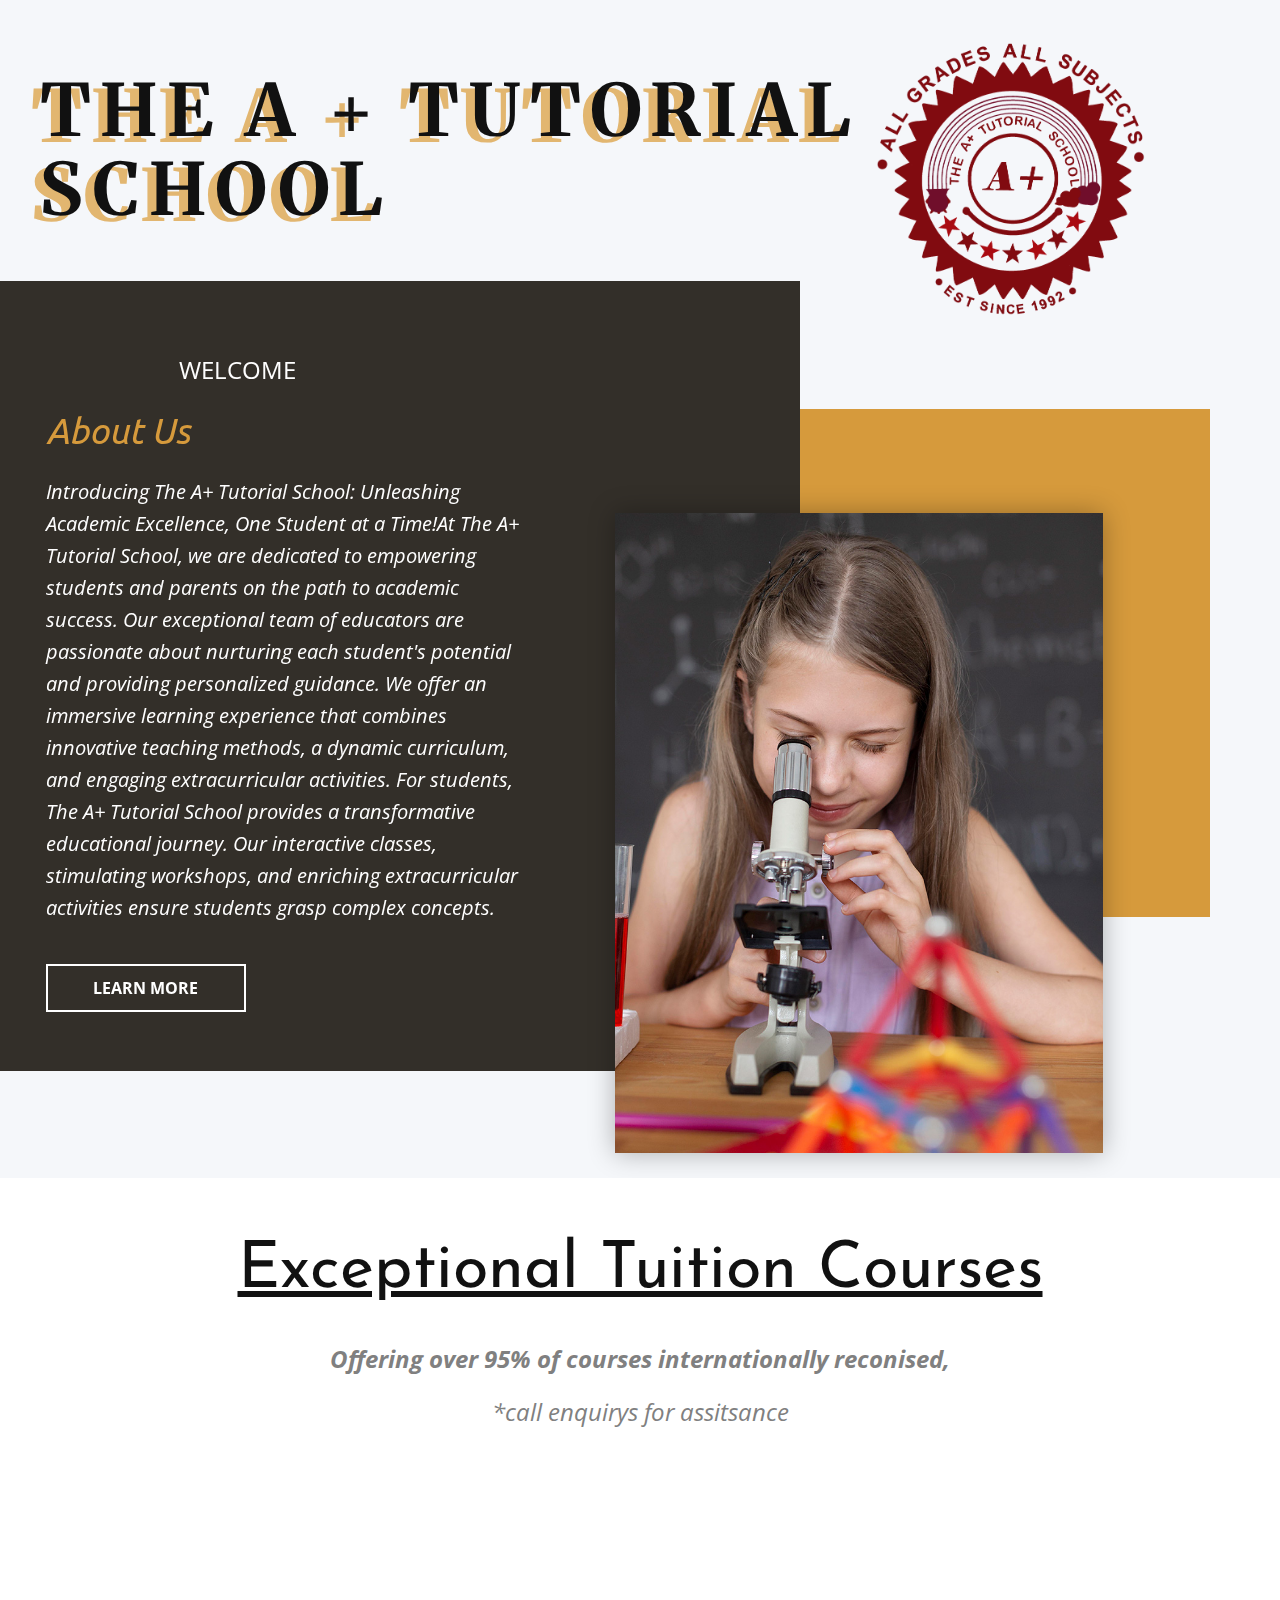
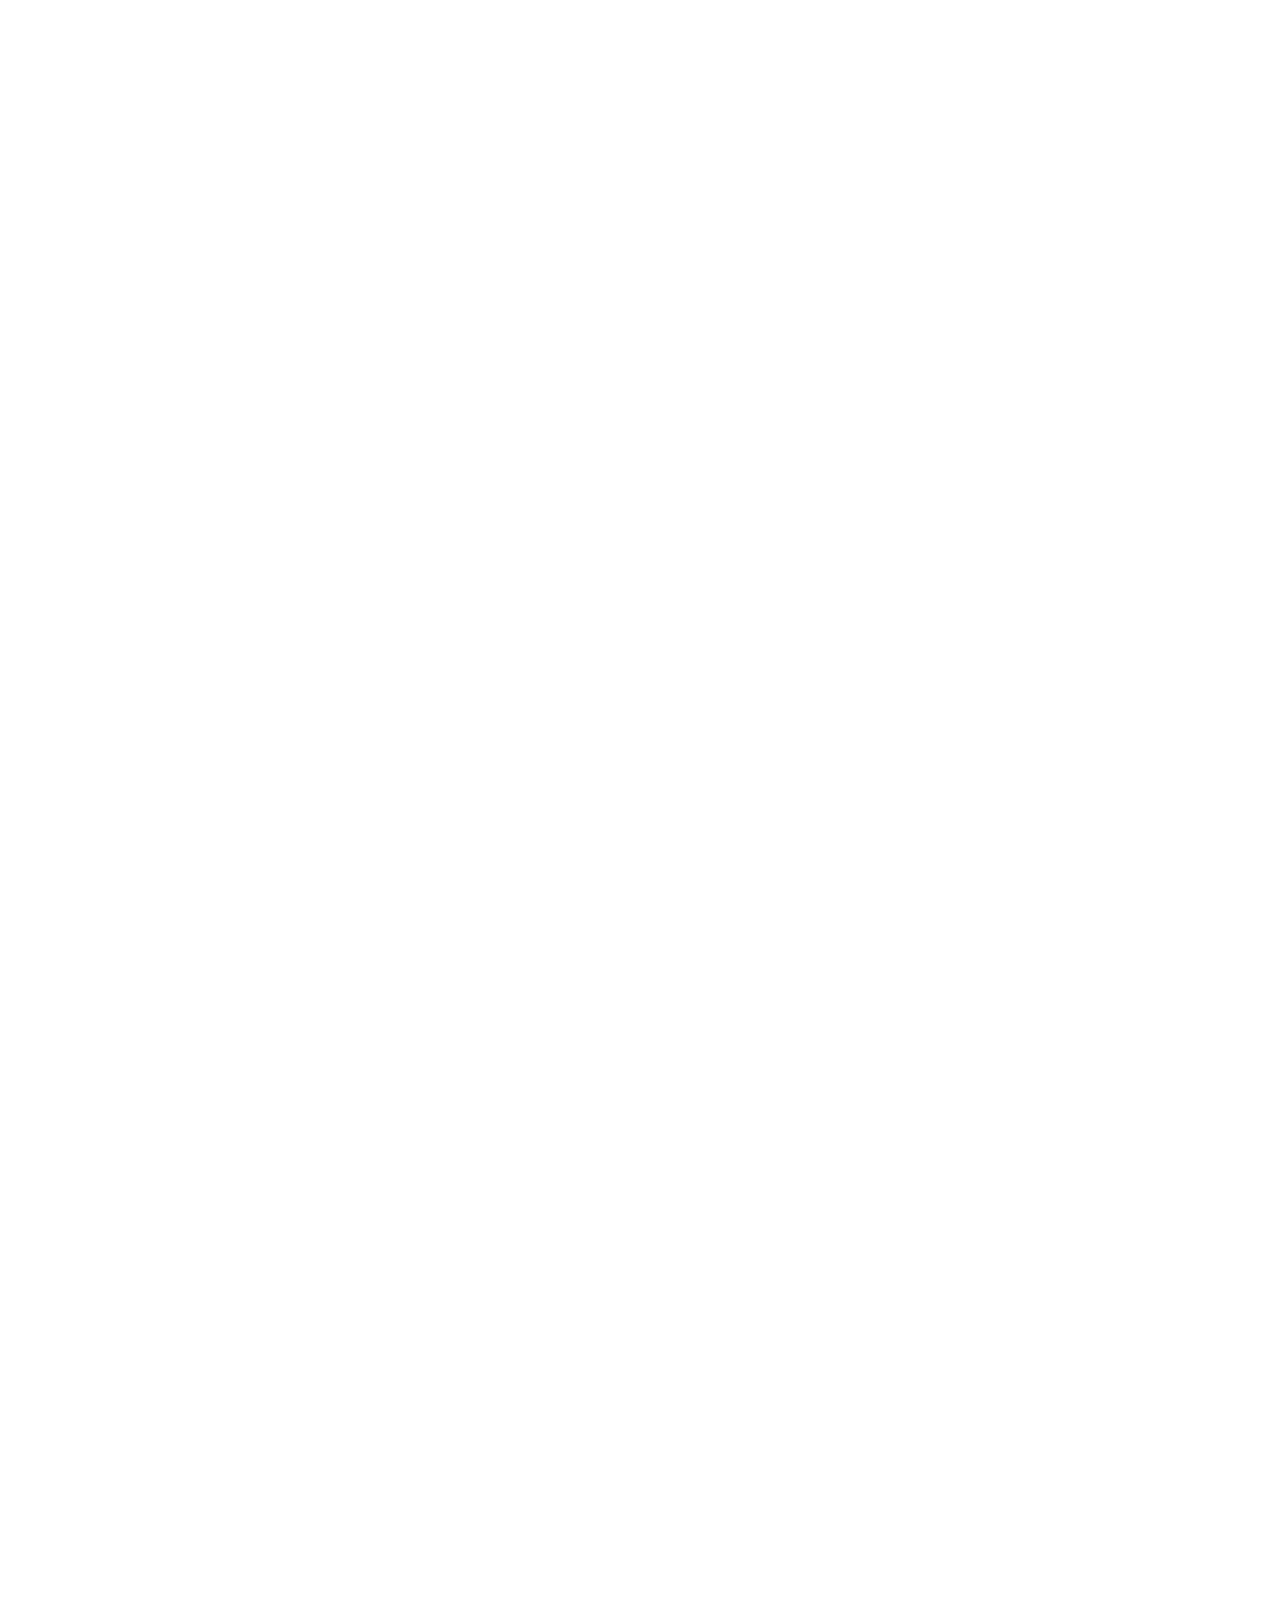
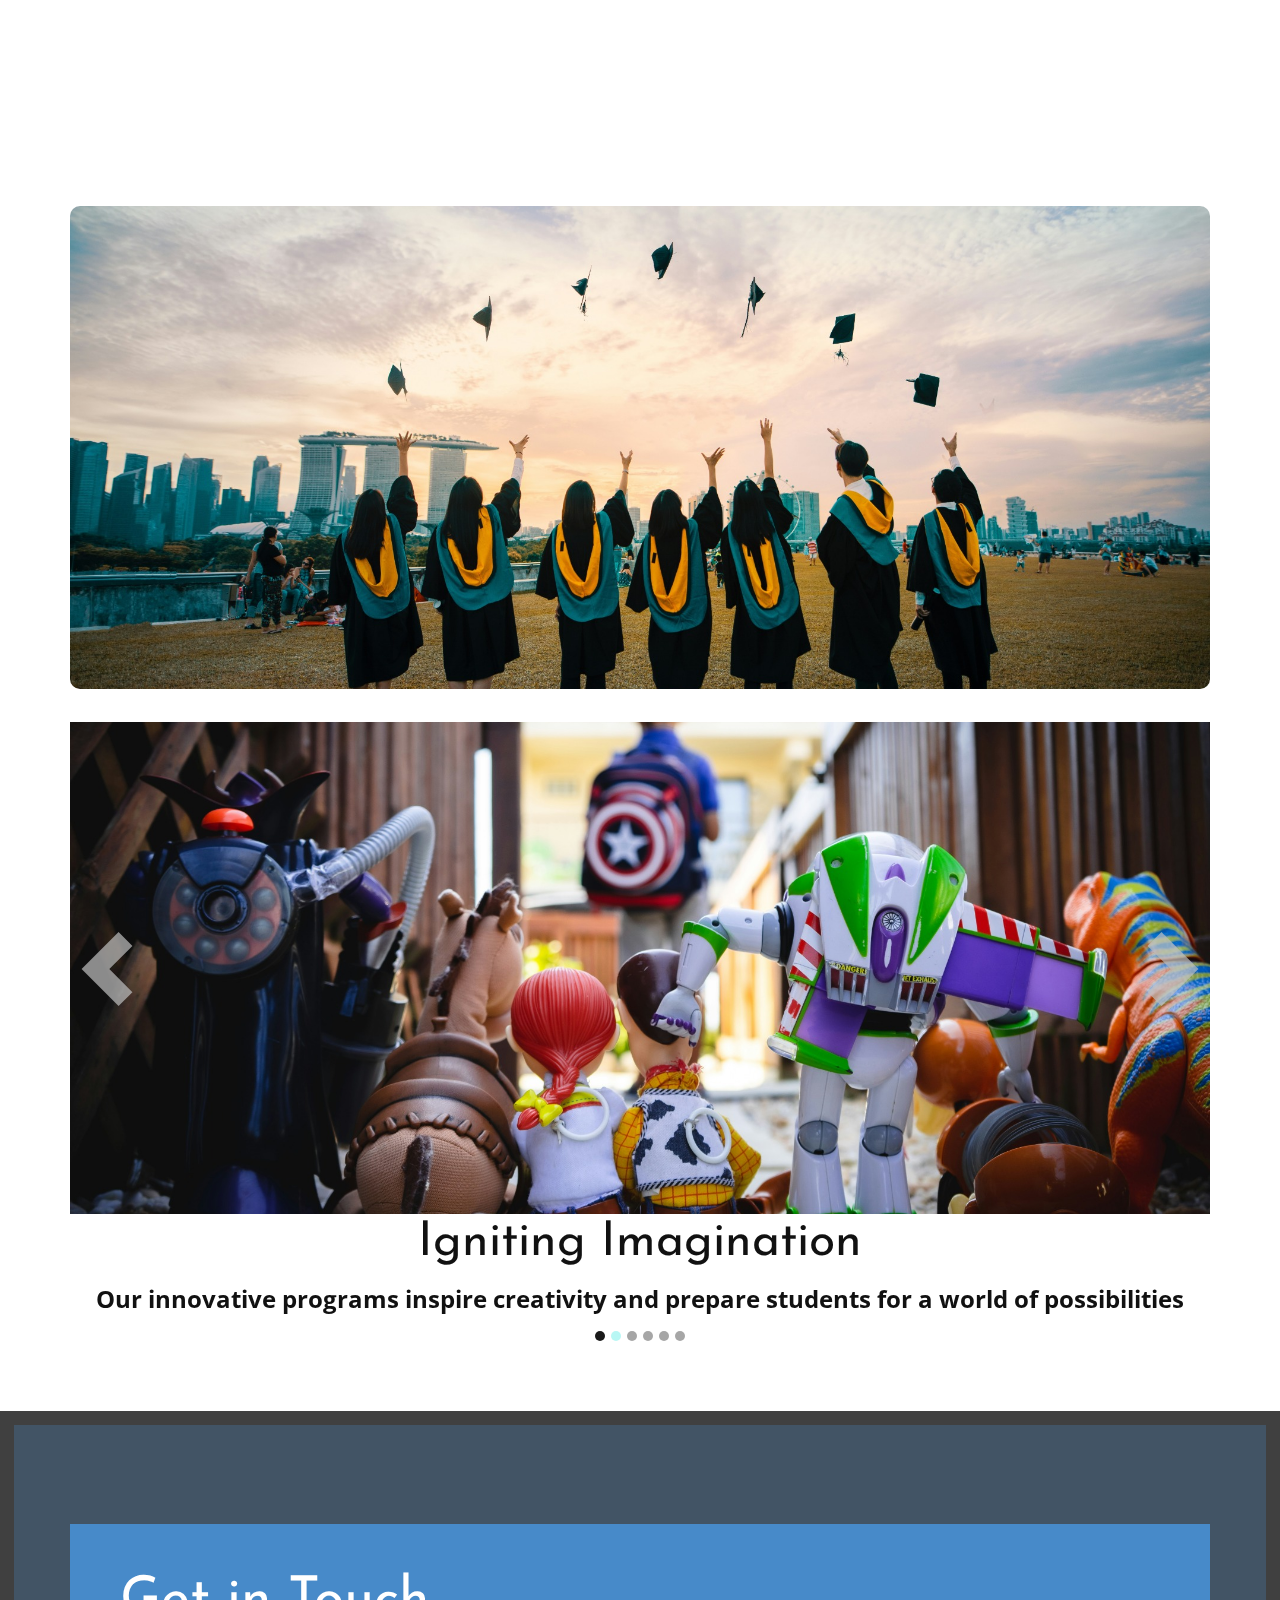
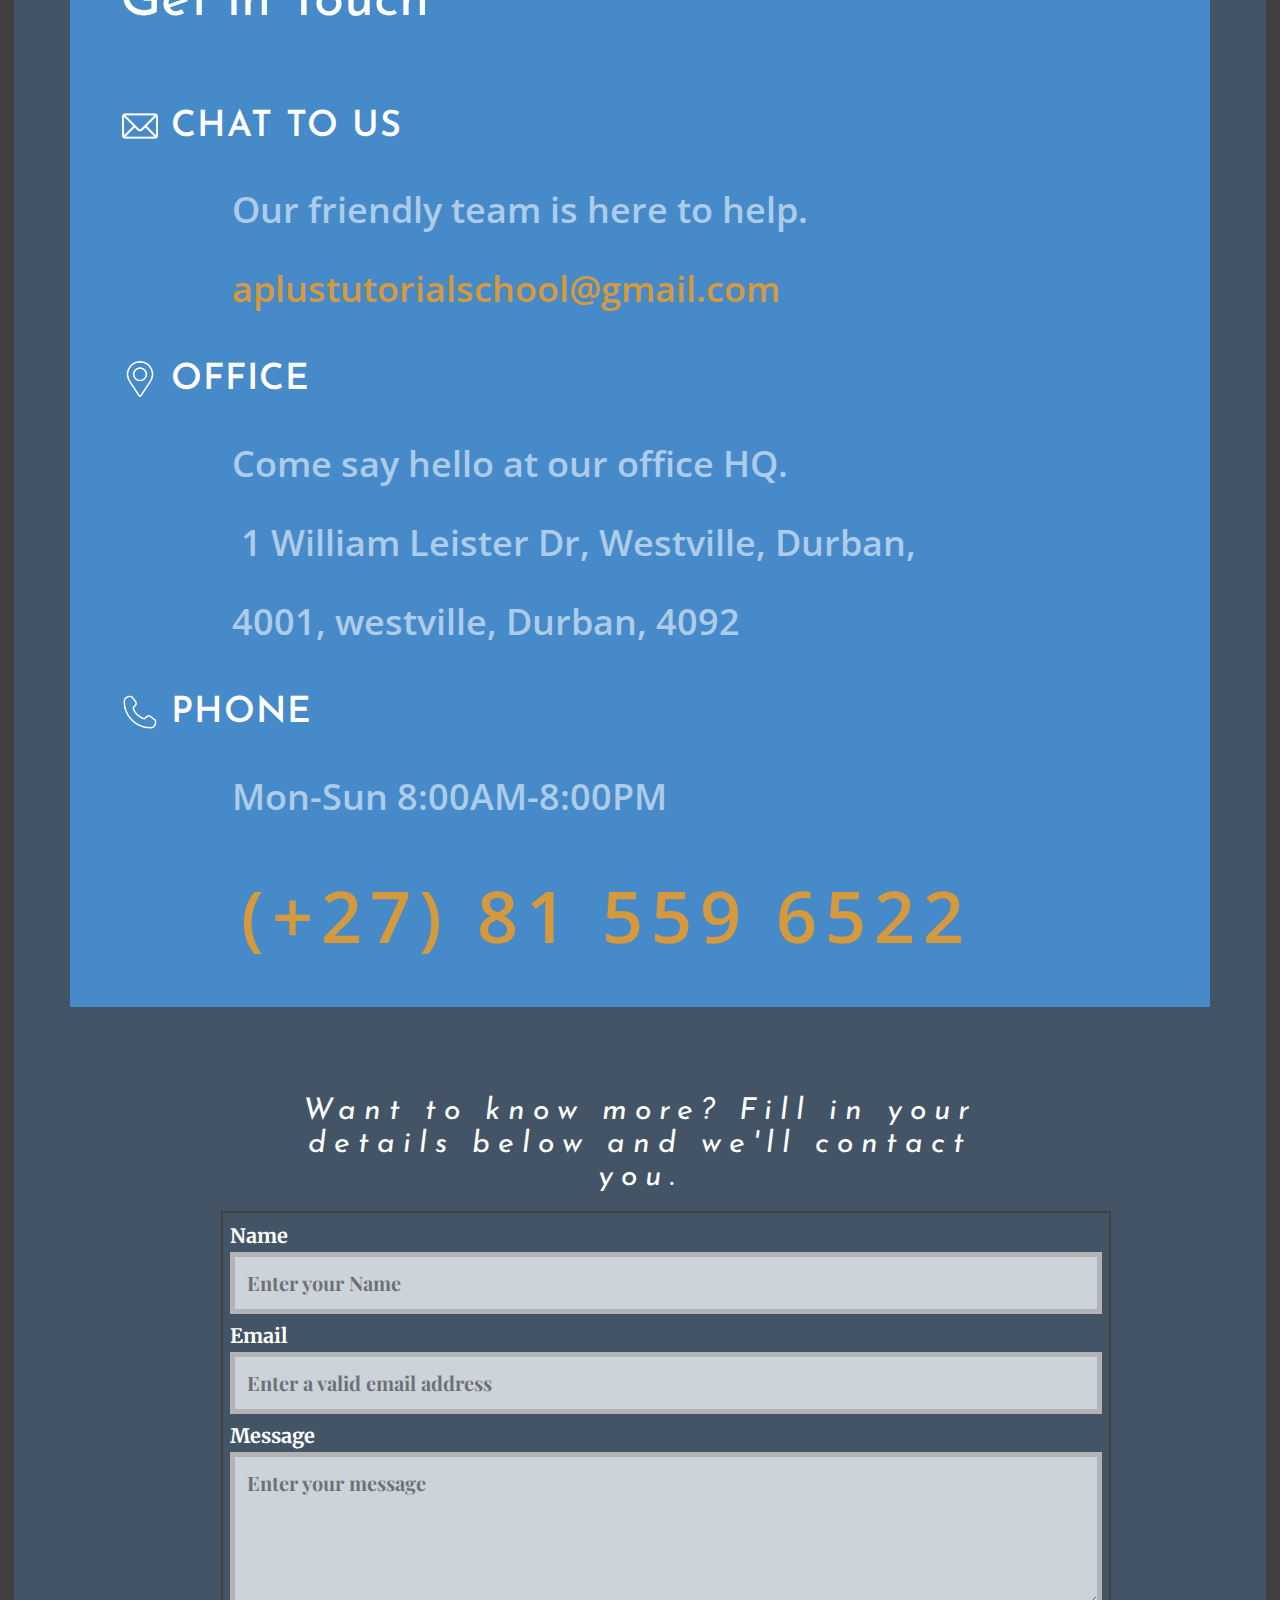
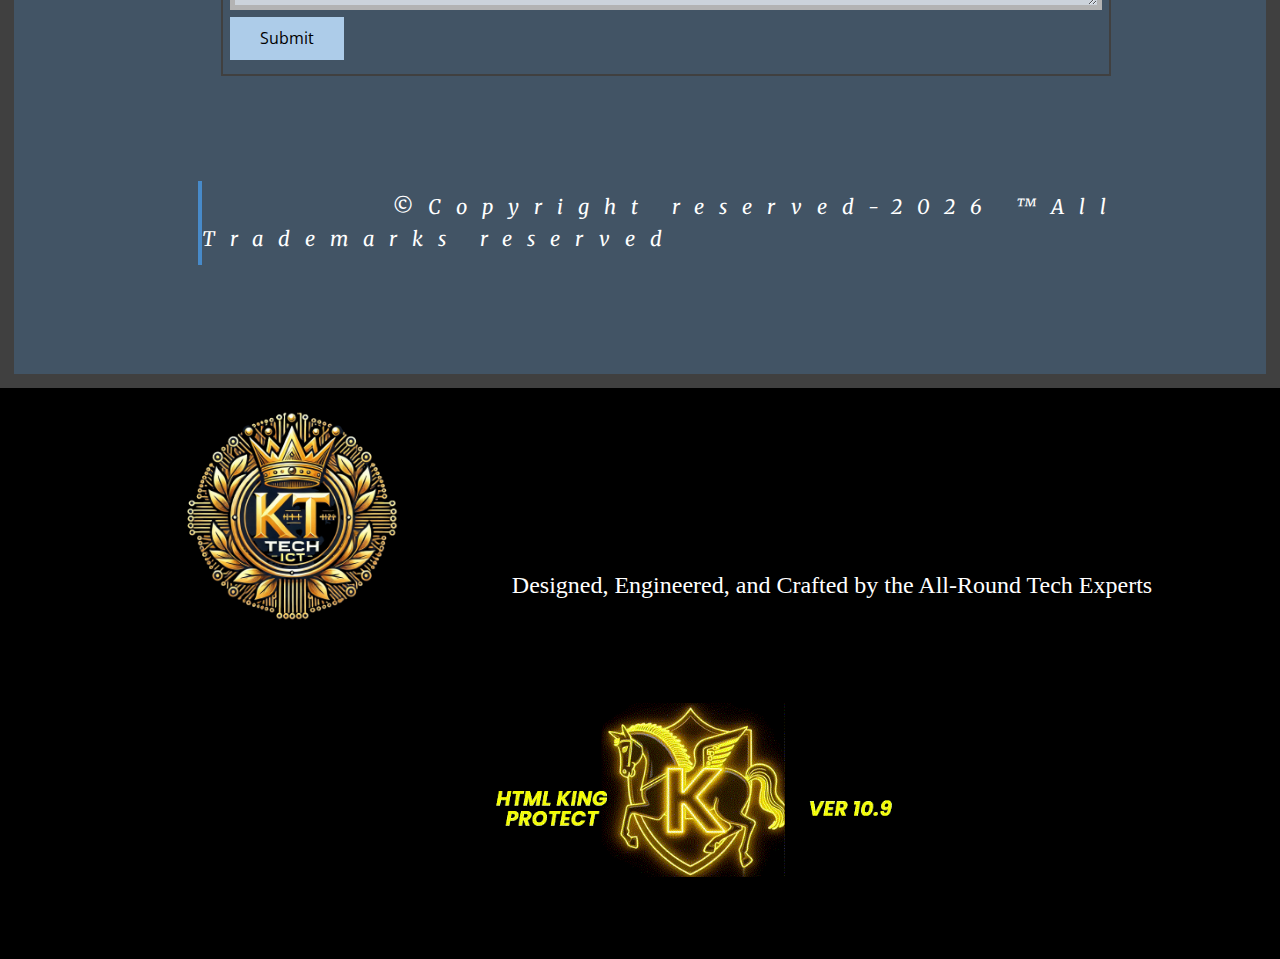
<file: index.html>
<!DOCTYPE html>
<html style="font-size: 16px;" lang="en"><head>
    <meta name="viewport" content="width=device-width, initial-scale=1.0">
    <meta charset="utf-8">
    <meta name="keywords" content="About Us, Fun Learning, Make learning fun!, About Us, Contact Us">
    <meta name="description" content="">
    <title>Home</title>
    <link rel="stylesheet" href="nicepage.css" media="screen">
<link rel="stylesheet" href="index.css" media="screen">
    <script class="u-script" type="text/javascript" src="jquery.js" defer=""></script>
    <script class="u-script" type="text/javascript" src="nicepage.js" defer=""></script>
    <meta name="generator" content="Nicepage 7.4.4, nicepage.com">
    <meta name="referrer" content="origin">
    
    
    
    
    
    
    
    <link id="u-theme-google-font" rel="stylesheet" href="https://fonts.googleapis.com/css?family=Open+Sans:300,300i,400,400i,500,500i,600,600i,700,700i,800,800i|Josefin+Sans:100,100i,200,200i,300,300i,400,400i,500,500i,600,600i,700,700i">
    <link id="u-page-google-font" rel="stylesheet" href="https://fonts.googleapis.com/css?family=Merriweather:300,300i,400,400i,700,700i,900,900i|Ubuntu:300,300i,400,400i,500,500i,700,700i|Playfair+Display:400,400i,500,500i,600,600i,700,700i,800,800i,900,900i">
    <script type="application/ld+json">{
		"@context": "http://schema.org",
		"@type": "Organization",
		"name": "WebSite6283700"
}</script>
    <meta name="theme-color" content="#478ac9">
    <meta property="og:title" content="Home">
    <meta property="og:type" content="website">
  <meta data-intl-tel-input-cdn-path="intlTelInput/"></head>
  <body data-home-page="Home.html" data-home-page-title="Home" data-path-to-root="./" data-include-products="false" class="u-body u-xl-mode" data-lang="en"> 
    <section class="u-clearfix u-palette-5-light-3 u-section-1" id="carousel_ac01">
      
      <img class="u-image u-image-circle u-image-contain u-image-1" src="images/unnamed.png" alt="" data-image-width="3200" data-image-height="3600" data-animation-name="customAnimationIn" data-animation-duration="2000" data-animation-delay="0">
      <h1 class="u-custom-font u-font-merriweather u-hidden-sm u-hidden-xs u-text u-text-1">THE A + TUTORIAL SCHOOL</h1>
      <h1 class="u-text u-text-2" data-animation-name="customAnimationIn" data-animation-duration="3000" data-animation-delay="3000">Open 24/7 for all online lessons worldwide enquire now!</h1>
      <div class="custom-expanded u-palette-3-base u-shape u-shape-rectangle u-shape-1" data-animation-name="customAnimationIn" data-animation-duration="1500" data-animation-delay="500"></div>
      <div class="custom-expanded u-container-style u-group u-palette-3-dark-3 u-shape-rectangle u-group-1" data-animation-name="customAnimationIn" data-animation-duration="1500" data-animation-delay="250">
        <div class="u-container-layout u-container-layout-1">
          <p class="u-text u-text-3">
            <a class="u-active-none u-border-1 u-btn u-btn-round u-button-style u-hover-feature u-hover-none u-none u-btn-1">WELCOME</a>
          </p>
          <div class="custom-expanded u-container-align-left u-container-style u-group u-group-2" data-animation-name="customAnimationIn" data-animation-duration="1500" data-animation-delay="500">
            <div class="u-container-layout u-valign-top u-container-layout-2">
              <h1 class="u-align-left u-custom-font u-font-ubuntu u-text u-text-palette-3-base u-text-4" data-animation-name="" data-animation-duration="0" data-animation-delay="0" data-animation-direction="">About Us</h1>
              <p class="u-align-left u-large-text u-text u-text-variant u-text-white u-text-5" data-animation-name="" data-animation-duration="0" data-animation-delay="0" data-animation-direction="">Introducing The A+ Tutorial School: Unleashing Academic Excellence, One Student at a Time!At The A+ Tutorial School, we are dedicated to empowering students and parents on the path to academic success. Our exceptional team of educators are passionate about nurturing each student's potential and providing personalized guidance. We offer an immersive learning experience that combines innovative teaching methods, a dynamic curriculum, and engaging extracurricular activities. For students, The A+ Tutorial School provides a transformative educational journey. Our interactive classes, stimulating workshops, and enriching extracurricular activities ensure students grasp complex concepts. </p>
              <a href="./#carousel_4eec" data-page-id="91855982" class="u-active-white u-align-left u-border-2 u-border-white u-btn u-button-style u-hover-white u-none u-text-active-palette-3-base u-text-body-alt-color u-text-hover-palette-3-base u-btn-2">Learn more</a>
            </div>
          </div>
        </div>
      </div>
      <img class="u-hidden-md u-hidden-sm u-hidden-xs u-image u-image-2" src="images/pretty-girl-learning-more-5.jpg" data-image-width="800" data-image-height="1200" data-animation-name="flipIn" data-animation-duration="1500" data-animation-delay="500" data-animation-direction="X">
    </section>
    <section class="u-align-center u-clearfix u-container-align-center u-white u-section-2" id="carousel_a9f7">
      <div class="u-clearfix u-sheet u-valign-middle-lg u-valign-middle-md u-valign-middle-sm u-valign-middle-xl u-sheet-1">
        <h2 class="u-align-center u-text u-text-default u-text-1">Exceptional Tuition Courses</h2>
        <p class="u-align-center u-text u-text-grey-50 u-text-2">
          <span style="font-weight: 700;">Offering ​over 95% of courses internationally reconised,</span> *call enquirys for assitsance
        </p>
        <div class="u-expanded-width u-list u-list-1">
          <div class="u-repeater u-repeater-1">
            <div class="u-align-center u-container-align-center u-container-style u-list-item u-repeater-item u-list-item-1" data-animation-name="customAnimationIn" data-animation-duration="1500" data-animation-delay="500">
              <div class="u-container-layout u-similar-container u-valign-bottom u-container-layout-1">
                <span class="u-align-center u-file-icon u-hover-feature u-icon u-icon-circle u-palette-4-dark-1 u-icon-1"><img src="images/2449398-7367c0da.png" alt=""></span>
                <h4 class="u-align-center u-text u-text-3"> Science and Experiments</h4>
                <p class="u-align-center u-text u-text-grey-50 u-text-4"> Explore the wonders of science through hands-on experiments and interactive lessons. Our classes ignite curiosity and foster a deep understanding of scientific principles, making learning both fun and impactful.</p>
              </div>
            </div>
            <div class="u-align-center u-container-align-center u-container-style u-list-item u-repeater-item u-list-item-2" data-animation-name="customAnimationIn" data-animation-duration="1500" data-animation-delay="500">
              <div class="u-container-layout u-similar-container u-valign-bottom u-container-layout-2">
                <span class="u-align-center u-file-icon u-hover-feature u-icon u-icon-circle u-palette-4-dark-1 u-icon-2"><img src="images/4697519-921b9724.png" alt=""></span>
                <h4 class="u-align-center u-text u-text-5">ART AND DRAMA </h4>
                <p class="u-align-center u-text u-text-grey-50 u-text-6"> Unleash your creativity with our engaging art and drama sessions. Whether painting a masterpiece or performing on stage, our programs help students express themselves and build confidence in a supportive environment.</p>
              </div>
            </div>
            <div class="u-align-center u-container-align-center u-container-style u-list-item u-repeater-item u-list-item-3" data-animation-name="customAnimationIn" data-animation-duration="1500" data-animation-delay="500">
              <div class="u-container-layout u-similar-container u-valign-bottom u-container-layout-3">
                <span class="u-align-center u-file-icon u-hover-feature u-icon u-icon-circle u-palette-4-dark-1 u-icon-3"><img src="images/7076676-78912e41.png" alt=""></span>
                <h4 class="u-align-center u-text u-text-7">HOLIDAY CLASSEs</h4>
                <p class="u-align-center u-text u-text-grey-50 u-text-8"> We offer comprehensive summer vacation and holiday classes to keep young minds active and prepared for upcoming exams. Our sessions ensure that learning continues beyond the school year, keeping students ahead.</p>
              </div>
            </div>
            <div class="u-align-center u-container-align-center u-container-style u-list-item u-repeater-item u-list-item-4" data-animation-name="customAnimationIn" data-animation-duration="1500" data-animation-delay="750">
              <div class="u-container-layout u-similar-container u-valign-bottom u-container-layout-4">
                <span class="u-align-center u-file-icon u-hover-feature u-icon u-icon-circle u-palette-4-dark-1 u-icon-4"><img src="images/7544562-b869928b.png" alt=""></span>
                <h4 class="u-align-center u-text u-text-9">CODING AND ROBTOTICS </h4>
                <p class="u-align-center u-text u-text-grey-50 u-text-10"> Dive into the world of coding and robotics with our expert-led courses. We provide students with the skills to build and program their own robots, fostering innovation and problem-solving abilities.</p>
              </div>
            </div>
            <div class="u-align-center u-container-align-center u-container-style u-list-item u-repeater-item u-list-item-5" data-animation-name="customAnimationIn" data-animation-duration="1500" data-animation-delay="750">
              <div class="u-container-layout u-similar-container u-valign-bottom u-container-layout-5">
                <span class="u-align-center u-file-icon u-hover-feature u-icon u-icon-circle u-palette-4-dark-1 u-icon-5"><img src="images/2157103-5f71d8b8.png" alt=""></span>
                <h4 class="u-align-center u-text u-text-11"> Mathematics and Calculus</h4>
                <p class="u-align-center u-text u-text-grey-50 u-text-12"> Our mathematics and calculus classes are designed to simplify complex concepts. With effective teaching methods and practical tips, we help students master mathematical skills and excel in their studies.</p>
              </div>
            </div>
            <div class="u-align-center u-container-align-center u-container-style u-list-item u-repeater-item u-list-item-6" data-animation-name="customAnimationIn" data-animation-duration="1500" data-animation-delay="750">
              <div class="u-container-layout u-similar-container u-valign-bottom u-container-layout-6">
                <span class="u-align-center u-file-icon u-hover-feature u-icon u-icon-circle u-palette-4-dark-1 u-icon-6"><img src="images/2958522-242ccf06.png" alt=""></span>
                <h4 class="u-align-center u-text u-text-13">Quizzes and remedial</h4>
                <p class="u-align-center u-text u-text-grey-50 u-text-14"> Need help acing those tests or brushing up on your knowledge? Our quizzes and remedial sessions offer targeted support to strengthen your understanding and boost your confidence for any academic challenge.</p>
              </div>
            </div>
          </div>
        </div>
      </div>
      
      
      
      
      
      
    </section>
    <section class="u-align-center u-clearfix u-container-align-center u-container-align-center-lg u-container-align-center-md u-container-align-center-sm u-container-align-center-xl u-white u-section-3" id="carousel_4eec">
      <div class="u-clearfix u-sheet u-valign-middle-xs u-sheet-1">
        <h2 class="u-align-center u-text u-text-1" data-animation-name="customAnimationIn" data-animation-duration="1500" data-animation-delay="100">ALL GRADES✔ ALL SUBJECTS✔&nbsp;</h2>
        <p class="u-align-center u-text u-text-2" data-animation-name="customAnimationIn" data-animation-duration="1500" data-animation-delay="0"> Our famous motto, "All Grades, All Subjects," ensures everyone is welcome to empower their mindsets. From primary school to high school, we offer comprehensive support across all subjects to cater to diverse learning needs. Join us to experience tailored educational guidance that helps every student achieve their full potential </p>
        <img class="u-expanded-width u-image u-image-round u-radius u-image-1" src="images/pang-yuhao-_kd5cxwZOK4-unsplash.jpg" alt="" data-image-width="6720" data-image-height="4480">
        <div class="u-carousel u-expanded-width u-gallery u-hidden-md u-hidden-sm u-hidden-xs u-layout-carousel u-lightbox u-no-transition u-show-text-on-hover u-gallery-1" data-interval="5000" data-u-ride="carousel" id="carousel-db1b">
          <ol class="u-absolute-hcenter u-carousel-indicators u-carousel-indicators-1">
            <li data-u-target="#carousel-db1b" data-u-slide-to="0" class="u-active u-active-grey-90 u-hover-palette-5-light-2 u-palette-4-light-1 u-shape-circle" style="width: 10px; height: 10px; background-image: none;"></li>
            <li data-u-target="#carousel-db1b" data-u-slide-to="1" class="u-active-grey-90 u-hover-palette-5-light-2 u-palette-4-light-1 u-shape-circle" style="width: 10px; height: 10px; background-image: none;"></li>
            <li data-u-target="#carousel-db1b" data-u-slide-to="2" class="u-grey-70 u-shape-circle" style="width: 10px; height: 10px;"></li>
            <li data-u-target="#carousel-db1b" data-u-slide-to="3" class="u-grey-70 u-shape-circle" style="width: 10px; height: 10px;"></li>
            <li data-u-target="#carousel-db1b" data-u-slide-to="4" class="u-grey-70 u-shape-circle" style="width: 10px; height: 10px;"></li>
            <li data-u-target="#carousel-db1b" data-u-slide-to="5" class="u-grey-70 u-shape-circle" style="width: 10px; height: 10px;"></li>
          </ol>
          <div class="u-carousel-inner u-gallery-inner" role="listbox">
            <div class="u-active u-carousel-item u-gallery-item u-carousel-item-1">
              <div class="u-back-slide" data-image-width="6000" data-image-height="4000">
                <img class="u-back-image u-expanded u-back-image-1" src="images/chris-hardy-H5Ffv4I5ZMI-unsplash.jpg" alt="Igniting Imagination">
              </div>
              <div class="u-align-center u-over-slide u-valign-bottom u-over-slide-1">
                <h3 class="u-gallery-heading" style="font-size: 3rem;">Igniting Imagination</h3>
                <p class="u-gallery-text" style="font-size: 1.5rem; font-weight: 700; margin-top: 0px;">Our innovative programs inspire creativity and prepare students for a world of possibilities</p>
              </div>
            </div>
            <div class="u-carousel-item u-gallery-item u-carousel-item-2">
              <div class="u-back-slide" data-image-width="1024" data-image-height="1024">
                <img class="u-back-image u-expanded u-back-image-2" src="images/kid_playing_with_robots_and_pc_png1.png">
              </div>
              <div class="u-align-center u-over-slide u-valign-bottom u-over-slide-2">
                <h3 class="u-gallery-heading" style="font-size: 3rem;">Fancy robots?</h3>
                <p class="u-gallery-text" style="font-size: 1.5rem; font-weight: 700; margin-top: 0px;">We make coding fun, quick and easy.</p>
              </div>
            </div>
            <div class="u-carousel-item u-gallery-item u-carousel-item-3" data-image-width="4160" data-image-height="5578">
              <div class="u-back-slide">
                <img class="u-back-image u-expanded u-back-image-3" src="images/ben-wicks-LK4sk81TZh8-unsplash.jpg" alt="Become an accounting wizard">
              </div>
              <div class="u-align-center u-over-slide u-valign-bottom u-over-slide-3">
                <h3 class="u-gallery-heading" style="font-size: 3rem;">Become an accounting wizard</h3>
                <p class="u-gallery-text" style="font-size: 1.5rem; font-weight: 700; margin-top: 0px;">From tax reductions to famous ledgers will make you Wall Street ready.</p>
              </div>
              <style data-mode="XL" data-visited="true"></style>
              <style data-mode="LG"></style>
              <style data-mode="MD" data-visited="true"></style>
              <style data-mode="SM"></style>
              <style data-mode="XS" data-visited="true"></style>
            </div>
            <div class="u-carousel-item u-gallery-item u-carousel-item-4" data-image-width="5472" data-image-height="3648">
              <div class="u-back-slide">
                <img class="u-back-image u-expanded u-back-image-4" src="images/jeshoots-com-5EKw8Z7CgE4-unsplash.jpg" alt="Science nerd">
              </div>
              <div class="u-align-center u-over-slide u-valign-bottom u-over-slide-4">
                <h3 class="u-gallery-heading" style="font-size: 3rem;">Science nerd</h3>
                <p class="u-gallery-text" style="font-size: 1.5rem; font-weight: 700; margin-top: 0px;">Become a mini scientist with our virtual experiments and fun learning methods.</p>
              </div>
              <style data-mode="XL" data-visited="true"></style>
              <style data-mode="LG"></style>
              <style data-mode="MD" data-visited="true"></style>
              <style data-mode="SM"></style>
              <style data-mode="XS" data-visited="true"></style>
            </div>
            <div class="u-carousel-item u-gallery-item u-carousel-item-5" data-image-width="5000" data-image-height="4000">
              <div class="u-back-slide">
                <img class="u-back-image u-expanded u-back-image-5" src="images/dylan-ferreira-HJmxky8Fvmo-unsplash.jpg" alt="After hours support?">
              </div>
              <div class="u-align-center u-over-slide u-valign-bottom u-over-slide-5">
                <h3 class="u-gallery-heading" style="font-size: 3rem;">After hours support?</h3>
                <p class="u-gallery-text" style="font-size: 1.5rem; font-weight: 700; margin-top: 0px;">Yup, 24/7 quick support when you need it.</p>
              </div>
              <style data-mode="XL" data-visited="true"></style>
              <style data-mode="LG"></style>
              <style data-mode="MD" data-visited="true"></style>
              <style data-mode="SM"></style>
              <style data-mode="XS" data-visited="true"></style>
            </div>
            <div class="u-carousel-item u-gallery-item u-carousel-item-6" data-image-width="3000" data-image-height="1987">
              <div class="u-back-slide">
                <img class="u-back-image u-expanded u-back-image-6" src="images/kelly-sikkema--1_RZL8BGBM-unsplash.jpg" alt="Customizable packages">
              </div>
              <div class="u-align-center u-over-slide u-valign-bottom u-over-slide-6">
                <h3 class="u-gallery-heading" style="font-size: 3rem;">Customizable packages</h3>
                <p class="u-gallery-text" style="font-size: 1.5rem; font-weight: 700; margin-top: 0px;">Giving you more flexibility and choices with your budget in mind.</p>
              </div>
              <style data-mode="XL" data-visited="true"></style>
              <style data-mode="LG"></style>
              <style data-mode="MD" data-visited="true"></style>
              <style data-mode="SM"></style>
              <style data-mode="XS" data-visited="true"></style>
            </div>
          </div>
          <a class="u-carousel-control u-carousel-control-prev u-opacity u-opacity-70 u-spacing-10 u-text-grey-25 u-carousel-control-1" href="#carousel-db1b" role="button" data-u-slide="prev">
            <span aria-hidden="true">
              <svg viewBox="0 0 8 8"><path d="M5.25 0l-4 4 4 4 1.5-1.5-2.5-2.5 2.5-2.5-1.5-1.5z"></path></svg>
            </span>
            <span class="sr-only">
              <svg viewBox="0 0 8 8"><path d="M5.25 0l-4 4 4 4 1.5-1.5-2.5-2.5 2.5-2.5-1.5-1.5z"></path></svg>
            </span>
          </a>
          <a class="u-carousel-control u-carousel-control-next u-opacity u-opacity-70 u-spacing-10 u-text-grey-25 u-carousel-control-2" href="#carousel-db1b" role="button" data-u-slide="next">
            <span aria-hidden="true">
              <svg viewBox="0 0 8 8"><path d="M2.75 0l-1.5 1.5 2.5 2.5-2.5 2.5 1.5 1.5 4-4-4-4z"></path></svg>
            </span>
            <span class="sr-only">
              <svg viewBox="0 0 8 8"><path d="M2.75 0l-1.5 1.5 2.5 2.5-2.5 2.5 1.5 1.5 4-4-4-4z"></path></svg>
            </span>
          </a>
        </div>
      </div>
    </section>
    <section class="u-border-14 u-border-grey-75 u-clearfix u-palette-1-dark-2 u-section-4" id="carousel_ed2c">
      <div class="u-clearfix u-sheet u-sheet-1">
        <div class="data-layout-selected u-clearfix u-expanded-width u-gutter-0 u-layout-wrap u-layout-wrap-1">
          <div class="u-layout">
            <div class="u-layout-row">
              <div class="u-align-left u-container-style u-layout-cell u-palette-1-base u-size-60 u-layout-cell-1">
                <div class="u-container-layout u-container-layout-1">
                  <h2 class="u-align-left u-text u-text-1">Get in Touch</h2>
                  <div class="u-list u-list-1">
                    <div class="u-repeater u-repeater-1">
                      <div class="u-container-style u-list-item u-repeater-item u-shape-rectangle">
                        <div class="u-container-layout u-similar-container u-container-layout-2">
                          <h5 class="u-align-left u-text u-text-2">
                            <span class="u-file-icon u-icon u-text-white"><img src="images/542638-762c63af.png" alt=""></span>&nbsp;Chat to us
                          </h5>
                          <p class="u-align-left u-text u-text-palette-1-light-2 u-text-3">Our friendly team is here to help.<br>
                            <a href="mailto:aplustutorialschool@gmail.com?subject=Interested%20customer" class="u-active-none u-border-1 u-border-active-palette-3-base u-border-hover-palette-3-base u-border-no-left u-border-no-right u-border-no-top u-border-palette-1-base u-bottom-left-radius-0 u-bottom-right-radius-0 u-btn u-button-link u-button-style u-hover-none u-none u-radius-0 u-text-active-palette-3-base u-text-hover-palette-3-base u-text-palette-3-base u-top-left-radius-0 u-top-right-radius-0 u-btn-1">aplustutorialschool@gmail.com </a>
                          </p>
                        </div>
                      </div>
                      <div class="u-container-style u-list-item u-repeater-item u-shape-rectangle">
                        <div class="u-container-layout u-similar-container u-container-layout-3">
                          <h5 class="u-align-left u-text u-text-4">
                            <span class="u-file-icon u-icon u-text-white"><img src="images/927667-d0e73331.png" alt=""></span>&nbsp;Office
                          </h5>
                          <p class="u-align-left u-text u-text-palette-1-light-2 u-text-5"> Come say hello at our office HQ.<br>
                            <a href="#" class="u-active-none u-border-none u-btn u-button-link u-button-style u-hover-none u-none u-text-body-alt-color u-btn-2"></a>&nbsp;1 William Leister Dr, Westville, Durban, 4001, westville, Durban, 4092<br>
                          </p>
                        </div>
                      </div>
                      <div class="u-container-style u-list-item u-repeater-item u-shape-rectangle">
                        <div class="u-container-layout u-similar-container u-container-layout-4">
                          <h5 class="u-align-left u-text u-text-6">
                            <span class="u-file-icon u-icon u-text-white"><img src="images/3247297-7bb5a103.png" alt=""></span>&nbsp;Phone
                          </h5>
                          <p class="u-align-left u-text u-text-palette-1-light-2 u-text-7"> Mon-Sun 8:00AM-8:00PM&nbsp; &nbsp; &nbsp; &nbsp; &nbsp; &nbsp; &nbsp; &nbsp; &nbsp; &nbsp; &nbsp;<a href="tel:081 559 6522" class="u-active-none u-border-1 u-border-active-palette-3-base u-border-hover-palette-3-base u-border-no-left u-border-no-right u-border-no-top u-border-palette-1-base u-btn u-button-link u-button-style u-hover-none u-none u-text-active-palette-3-base u-text-hover-palette-3-base u-text-palette-3-base u-btn-3" data-animation-name="" data-animation-duration="0" data-animation-delay="0" data-animation-direction="">(+27) 81 559 6522 </a>
                          </p>
                        </div>
                      </div>
                    </div>
                  </div>
                </div>
              </div>
            </div>
          </div>
        </div>
        <h1 class="u-align-center u-text u-text-8">Want to know more? Fill in your details below and we'll contact you.<span style="font-style: italic;"></span>
        </h1>
        <div class="u-border-2 u-border-grey-75 u-form u-form-1">
          <form action="https://forms.nicepagesrv.com/v2/form/process" class="u-clearfix u-form-spacing-6 u-form-vertical u-inner-form" source="email" name="form" style="padding: 7px;">
            <div class="u-form-group u-form-name u-label-top">
              <label for="name-826c" class="u-custom-font u-font-merriweather u-label u-label-1">Name</label>
              <input type="text" placeholder="Enter your Name" id="name-826c" name="name" class="u-border-5 u-custom-font u-font-playfair-display u-input u-input-rectangle u-palette-5-light-1 u-input-1" required="">
            </div>
            <div class="u-form-email u-form-group u-label-top">
              <label for="email-826c" class="u-custom-font u-font-merriweather u-label u-label-2">Email</label>
              <input type="email" placeholder="Enter a valid email address" id="email-826c" name="email" class="u-border-5 u-custom-font u-font-playfair-display u-input u-input-rectangle u-palette-5-light-1 u-input-2" required="">
            </div>
            <div class="u-form-group u-form-message u-label-top">
              <label for="message-826c" class="u-custom-font u-font-merriweather u-label u-label-3">Message</label>
              <textarea placeholder="Enter your message" rows="4" cols="50" id="message-826c" name="message" class="u-border-5 u-custom-font u-font-playfair-display u-input u-input-rectangle u-palette-5-light-1 u-input-3" required=""></textarea>
            </div>
            <div class="u-align-left u-form-group u-form-submit u-label-top">
              <input type="submit" value="submit" class="u-form-control-hidden">
              <a href="#" class="u-btn u-btn-submit u-button-style">Submit</a>
            </div>
            <div class="u-form-send-message u-form-send-success"> Thank you! Your message has been sent. </div>
            <div class="u-form-send-error u-form-send-message"> Unable to send your message. Please fix errors then try again. </div>
            <input type="hidden" value="" name="recaptchaResponse">
            <input type="hidden" name="formServices" value="b6f92fd6-e33a-0938-fb3c-c9cdfb5c5fff">
          </form>
        </div>
        <blockquote class="u-align-left u-custom-font u-font-merriweather u-indent-0 u-text u-text-9">&nbsp; &nbsp; &nbsp; &nbsp; &nbsp; ©Copyright reserved-2026 ™All Trademarks reserved</blockquote>
      </div>
    </section>
    <section class="u-black u-clearfix u-section-5" id="block-1">
      <div class="u-clearfix u-sheet u-sheet-1">
        <img class="u-image u-image-contain u-image-default u-preserve-proportions u-image-1" src="images/Designer1.png" alt="" data-image-width="1024" data-image-height="1024" data-href="https://ktechict-hub.github.io/Comingsoon/">
        <div class="fr-view u-clearfix u-rich-text u-text u-text-1">
          <h1 style="text-align: center;">
            <span class="u-custom-font u-font-lobster" style="font-size: 1.5rem;">Designed, Engineered, and Crafted by the All-Round Tech Experts</span>
          </h1>
        </div>
        <img class="u-expanded-width-xs u-image u-image-default u-image-2" src="images/Untitledvideo-MadewithClipchamp.gif" alt="" data-image-width="560" data-image-height="240">
      </div>
    </section>
    
  
</body></html>
</file>
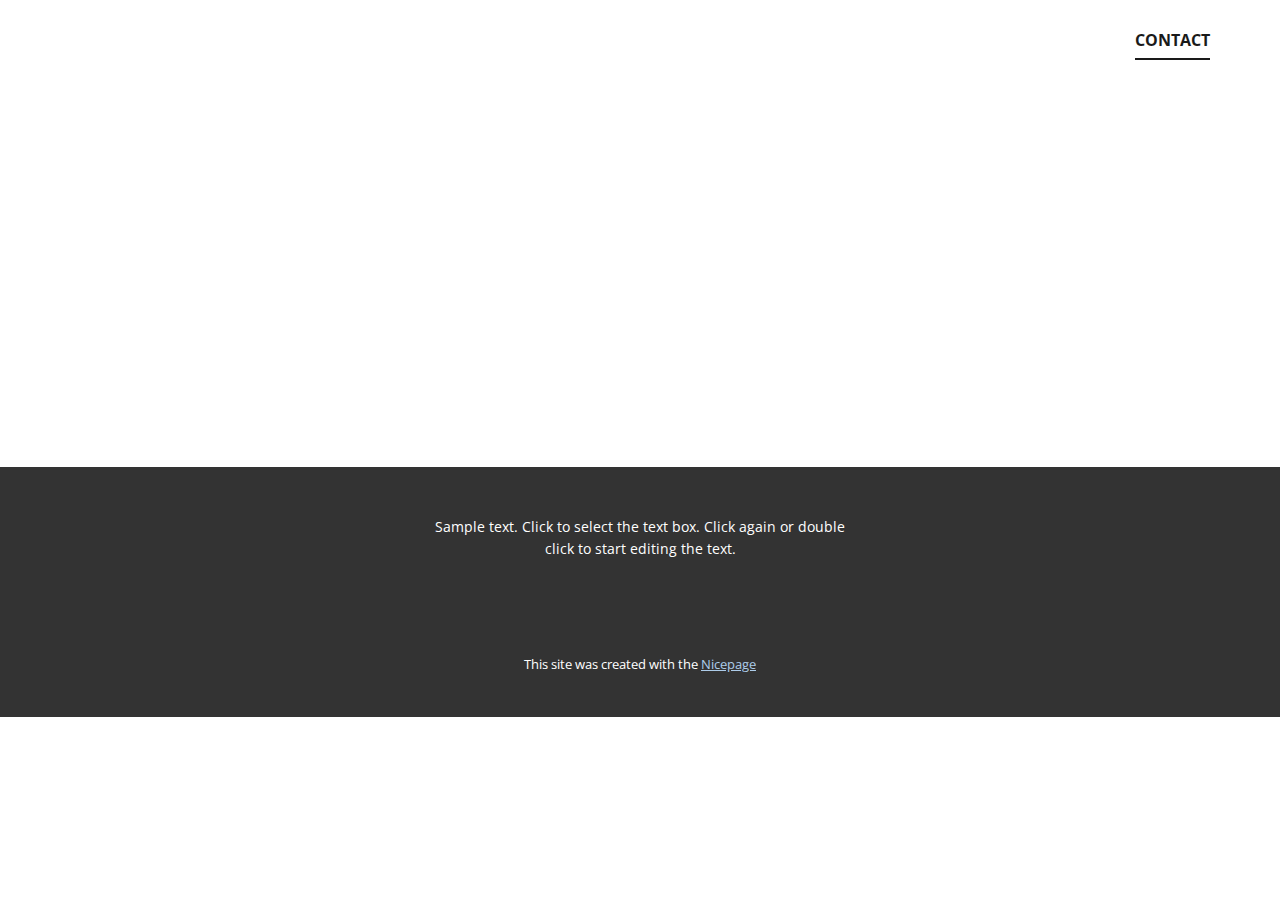
<file: About.html>
<!DOCTYPE html>
<html style="font-size: 16px;" lang="en"><head>
    <meta name="viewport" content="width=device-width, initial-scale=1.0">
    <meta charset="utf-8">
    <meta name="keywords" content="">
    <meta name="description" content="">
    <title>About</title>
    <link rel="stylesheet" href="nicepage.css" media="screen">
<link rel="stylesheet" href="About.css" media="screen">
    <script class="u-script" type="text/javascript" src="jquery.js" defer=""></script>
    <script class="u-script" type="text/javascript" src="nicepage.js" defer=""></script>
    <meta name="generator" content="Nicepage 7.4.4, nicepage.com">
    
    
    
    <link id="u-theme-google-font" rel="stylesheet" href="https://fonts.googleapis.com/css?family=Open+Sans:300,300i,400,400i,500,500i,600,600i,700,700i,800,800i|Josefin+Sans:100,100i,200,200i,300,300i,400,400i,500,500i,600,600i,700,700i">
    <script type="application/ld+json">{
		"@context": "http://schema.org",
		"@type": "Organization",
		"name": "WebSite6283700"
}</script>
    <meta name="theme-color" content="#478ac9">
    <meta property="og:title" content="About">
    <meta property="og:type" content="website">
  <meta data-intl-tel-input-cdn-path="intlTelInput/"></head>
  <body data-path-to-root="./" data-include-products="false" class="u-body u-xl-mode" data-lang="en"><header class="u-clearfix u-header u-header" id="sec-ea3b" data-animation-name="" data-animation-duration="0" data-animation-delay="0" data-animation-direction=""><div class="u-clearfix u-sheet u-sheet-1">
        <nav class="u-menu u-menu-one-level u-offcanvas u-menu-1" data-responsive-from="MD">
          <div class="menu-collapse" style="font-size: 1rem; letter-spacing: 0px; font-weight: 700; text-transform: uppercase;">
            <a class="u-button-style u-custom-active-border-color u-custom-border u-custom-border-color u-custom-borders u-custom-hover-border-color u-custom-left-right-menu-spacing u-custom-padding-bottom u-custom-text-color u-custom-text-hover-color u-custom-top-bottom-menu-spacing u-hamburger-link u-nav-link u-text-active-palette-1-base u-text-hover-palette-2-base" href="#">
              <svg class="u-svg-link" viewBox="0 0 24 24"><use xlink:href="#menu-hamburger"></use></svg>
              <svg class="u-svg-content" version="1.1" id="menu-hamburger" viewBox="0 0 16 16" x="0px" y="0px" xmlns:xlink="http://www.w3.org/1999/xlink" xmlns="http://www.w3.org/2000/svg"><g><rect y="1" width="16" height="2"></rect><rect y="7" width="16" height="2"></rect><rect y="13" width="16" height="2"></rect>
</g></svg>
            </a>
          </div>
          <div class="u-custom-menu u-nav-container">
            <ul class="u-nav u-spacing-30 u-unstyled u-nav-1"><li class="u-nav-item"><a class="u-border-2 u-border-active-palette-1-base u-border-grey-90 u-border-hover-palette-1-base u-border-no-left u-border-no-right u-border-no-top u-button-style u-nav-link u-text-active-palette-1-base u-text-grey-90 u-text-hover-palette-1-base" href="./#carousel_ed2c" data-page-id="91855982" style="padding: 10px 0px;">CONTACT</a>
</li></ul>
          </div>
          <div class="u-custom-menu u-nav-container-collapse">
            <div class="u-black u-container-style u-inner-container-layout u-opacity u-opacity-95 u-sidenav">
              <div class="u-inner-container-layout u-sidenav-overflow">
                <div class="u-menu-close"></div>
                <ul class="u-align-center u-nav u-popupmenu-items u-unstyled u-nav-2"><li class="u-nav-item"><a class="u-button-style u-nav-link" href="./#carousel_ed2c" data-page-id="91855982">CONTACT</a>
</li></ul>
              </div>
            </div>
            <div class="u-black u-menu-overlay u-opacity u-opacity-70"></div>
          </div>
          <style class="menu-style">@media (max-width: 939px) {
                    [data-responsive-from="MD"] .u-nav-container {
                        display: none;
                    }
                    [data-responsive-from="MD"] .menu-collapse {
                        display: block;
                    }
                }</style>
        </nav>
      </div></header>
    <section class="u-clearfix u-section-1" id="sec-3ec7">
      <div class="u-clearfix u-sheet u-sheet-1"></div>
    </section>
    
    
    
    <footer class="u-align-center u-clearfix u-container-align-center u-footer u-grey-80 u-footer" id="sec-fd35"><div class="u-clearfix u-sheet u-sheet-1">
        <p class="u-small-text u-text u-text-variant u-text-1">Sample text. Click to select the text box. Click again or double click to start editing the text.</p>
      </div></footer>
    <section class="u-backlink u-clearfix u-grey-80">
      <p class="u-text">
        <span>This site was created with the </span>
        <a class="u-link" href="https://nicepage.com/" target="_blank" rel="nofollow">
          <span>Nicepage</span>
        </a>
      </p>
    </section>
  
</body></html>
</file>
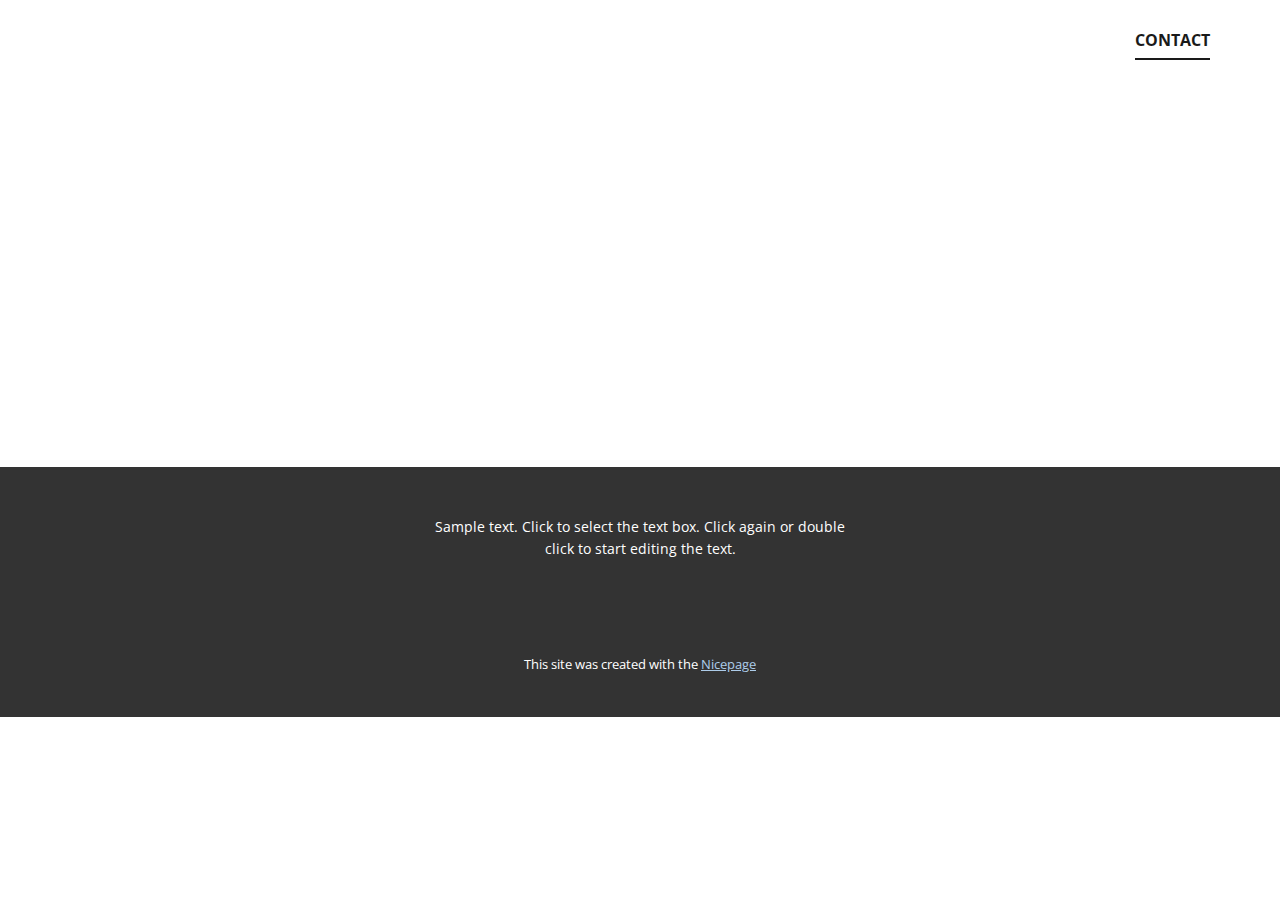
<file: Contact.html>
<!DOCTYPE html>
<html style="font-size: 16px;" lang="en"><head>
    <meta name="viewport" content="width=device-width, initial-scale=1.0">
    <meta charset="utf-8">
    <meta name="keywords" content="">
    <meta name="description" content="">
    <title>Contact</title>
    <link rel="stylesheet" href="nicepage.css" media="screen">
<link rel="stylesheet" href="Contact.css" media="screen">
    <script class="u-script" type="text/javascript" src="jquery.js" defer=""></script>
    <script class="u-script" type="text/javascript" src="nicepage.js" defer=""></script>
    <meta name="generator" content="Nicepage 7.4.4, nicepage.com">
    
    
    
    <link id="u-theme-google-font" rel="stylesheet" href="https://fonts.googleapis.com/css?family=Open+Sans:300,300i,400,400i,500,500i,600,600i,700,700i,800,800i|Josefin+Sans:100,100i,200,200i,300,300i,400,400i,500,500i,600,600i,700,700i">
    <script type="application/ld+json">{
		"@context": "http://schema.org",
		"@type": "Organization",
		"name": "WebSite6283700"
}</script>
    <meta name="theme-color" content="#478ac9">
    <meta property="og:title" content="Contact">
    <meta property="og:type" content="website">
  <meta data-intl-tel-input-cdn-path="intlTelInput/"></head>
  <body data-path-to-root="./" data-include-products="false" class="u-body u-xl-mode" data-lang="en"><header class="u-clearfix u-header u-header" id="sec-ea3b" data-animation-name="" data-animation-duration="0" data-animation-delay="0" data-animation-direction=""><div class="u-clearfix u-sheet u-sheet-1">
        <nav class="u-menu u-menu-one-level u-offcanvas u-menu-1" data-responsive-from="MD">
          <div class="menu-collapse" style="font-size: 1rem; letter-spacing: 0px; font-weight: 700; text-transform: uppercase;">
            <a class="u-button-style u-custom-active-border-color u-custom-border u-custom-border-color u-custom-borders u-custom-hover-border-color u-custom-left-right-menu-spacing u-custom-padding-bottom u-custom-text-color u-custom-text-hover-color u-custom-top-bottom-menu-spacing u-hamburger-link u-nav-link u-text-active-palette-1-base u-text-hover-palette-2-base" href="#">
              <svg class="u-svg-link" viewBox="0 0 24 24"><use xlink:href="#menu-hamburger"></use></svg>
              <svg class="u-svg-content" version="1.1" id="menu-hamburger" viewBox="0 0 16 16" x="0px" y="0px" xmlns:xlink="http://www.w3.org/1999/xlink" xmlns="http://www.w3.org/2000/svg"><g><rect y="1" width="16" height="2"></rect><rect y="7" width="16" height="2"></rect><rect y="13" width="16" height="2"></rect>
</g></svg>
            </a>
          </div>
          <div class="u-custom-menu u-nav-container">
            <ul class="u-nav u-spacing-30 u-unstyled u-nav-1"><li class="u-nav-item"><a class="u-border-2 u-border-active-palette-1-base u-border-grey-90 u-border-hover-palette-1-base u-border-no-left u-border-no-right u-border-no-top u-button-style u-nav-link u-text-active-palette-1-base u-text-grey-90 u-text-hover-palette-1-base" href="./#carousel_ed2c" data-page-id="91855982" style="padding: 10px 0px;">CONTACT</a>
</li></ul>
          </div>
          <div class="u-custom-menu u-nav-container-collapse">
            <div class="u-black u-container-style u-inner-container-layout u-opacity u-opacity-95 u-sidenav">
              <div class="u-inner-container-layout u-sidenav-overflow">
                <div class="u-menu-close"></div>
                <ul class="u-align-center u-nav u-popupmenu-items u-unstyled u-nav-2"><li class="u-nav-item"><a class="u-button-style u-nav-link" href="./#carousel_ed2c" data-page-id="91855982">CONTACT</a>
</li></ul>
              </div>
            </div>
            <div class="u-black u-menu-overlay u-opacity u-opacity-70"></div>
          </div>
          <style class="menu-style">@media (max-width: 939px) {
                    [data-responsive-from="MD"] .u-nav-container {
                        display: none;
                    }
                    [data-responsive-from="MD"] .menu-collapse {
                        display: block;
                    }
                }</style>
        </nav>
      </div></header>
    <section class="u-clearfix u-section-1" id="sec-7c6b">
      <div class="u-clearfix u-sheet u-sheet-1"></div>
    </section>
    
    
    
    <footer class="u-align-center u-clearfix u-container-align-center u-footer u-grey-80 u-footer" id="sec-fd35"><div class="u-clearfix u-sheet u-sheet-1">
        <p class="u-small-text u-text u-text-variant u-text-1">Sample text. Click to select the text box. Click again or double click to start editing the text.</p>
      </div></footer>
    <section class="u-backlink u-clearfix u-grey-80">
      <p class="u-text">
        <span>This site was created with the </span>
        <a class="u-link" href="https://nicepage.com/" target="_blank" rel="nofollow">
          <span>Nicepage</span>
        </a>
      </p>
    </section>
  
</body></html>
</file>
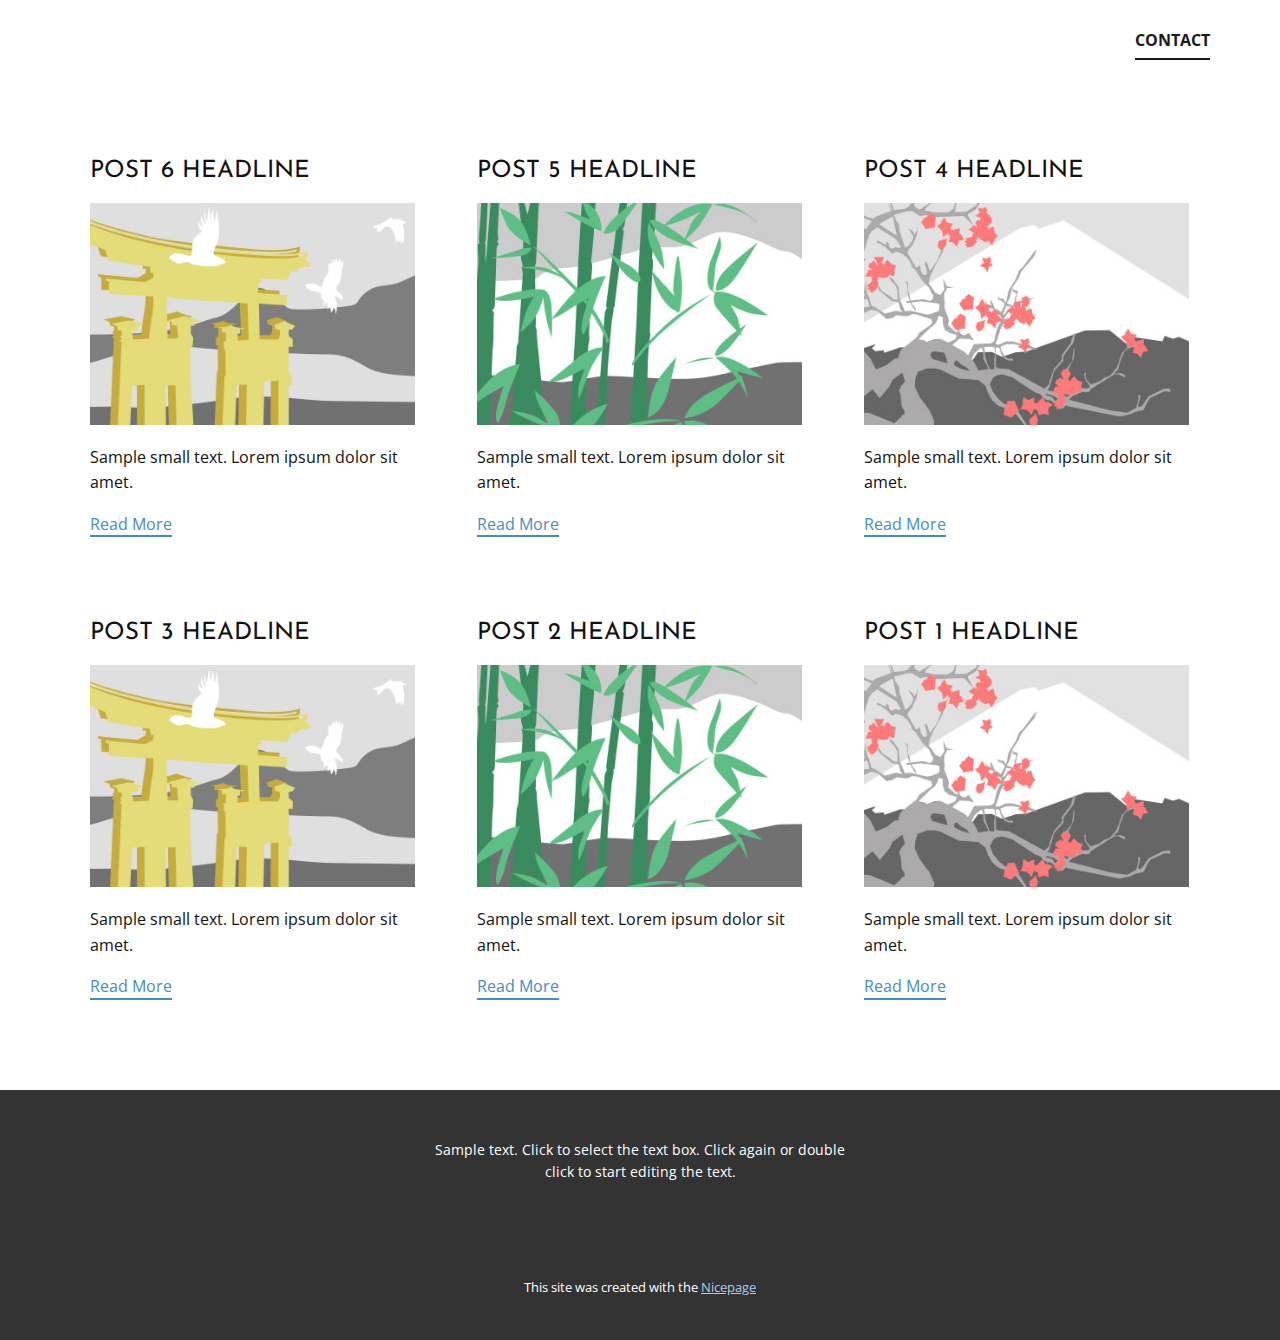
<file: blog/blog.html>
<!DOCTYPE html>
<html style="font-size: 16px;" lang="en"><head>
    <meta name="viewport" content="width=device-width, initial-scale=1.0">
    <meta charset="utf-8">
    <meta name="keywords" content="">
    <meta name="description" content="">
    <title>Blog</title>
    <link rel="stylesheet" href="../nicepage.css" media="screen">
<link rel="stylesheet" href="../Blog-Template.css" media="screen">
    <script class="u-script" type="text/javascript" src="../jquery.js" defer=""></script>
    <script class="u-script" type="text/javascript" src="../nicepage.js" defer=""></script>
    <meta name="generator" content="Nicepage 7.4.4, nicepage.com">
    
    
    
    <link id="u-theme-google-font" rel="stylesheet" href="https://fonts.googleapis.com/css?family=Open+Sans:300,300i,400,400i,500,500i,600,600i,700,700i,800,800i|Josefin+Sans:100,100i,200,200i,300,300i,400,400i,500,500i,600,600i,700,700i">
    <script type="application/ld+json">{
		"@context": "http://schema.org",
		"@type": "Organization",
		"name": "WebSite6283700"
}</script>
    <meta name="theme-color" content="#478ac9">
  <meta data-intl-tel-input-cdn-path="intlTelInput/"></head>
  <body data-path-to-root="../" data-include-products="false" class="u-body u-xl-mode" data-lang="en"><header class="u-clearfix u-header u-header" id="sec-ea3b" data-animation-name="" data-animation-duration="0" data-animation-delay="0" data-animation-direction=""><div class="u-clearfix u-sheet u-sheet-1">
        <nav class="u-menu u-menu-one-level u-offcanvas u-menu-1" data-responsive-from="MD">
          <div class="menu-collapse" style="font-size: 1rem; letter-spacing: 0px; font-weight: 700; text-transform: uppercase;">
            <a class="u-button-style u-custom-active-border-color u-custom-border u-custom-border-color u-custom-borders u-custom-hover-border-color u-custom-left-right-menu-spacing u-custom-padding-bottom u-custom-text-color u-custom-text-hover-color u-custom-top-bottom-menu-spacing u-hamburger-link u-nav-link u-text-active-palette-1-base u-text-hover-palette-2-base" href="#">
              <svg class="u-svg-link" viewBox="0 0 24 24"><use xlink:href="#menu-hamburger"></use></svg>
              <svg class="u-svg-content" version="1.1" id="menu-hamburger" viewBox="0 0 16 16" x="0px" y="0px" xmlns:xlink="http://www.w3.org/1999/xlink" xmlns="http://www.w3.org/2000/svg"><g><rect y="1" width="16" height="2"></rect><rect y="7" width="16" height="2"></rect><rect y="13" width="16" height="2"></rect>
</g></svg>
            </a>
          </div>
          <div class="u-custom-menu u-nav-container">
            <ul class="u-nav u-spacing-30 u-unstyled u-nav-1"><li class="u-nav-item"><a class="u-border-2 u-border-active-palette-1-base u-border-grey-90 u-border-hover-palette-1-base u-border-no-left u-border-no-right u-border-no-top u-button-style u-nav-link u-text-active-palette-1-base u-text-grey-90 u-text-hover-palette-1-base" href="../#carousel_ed2c" data-page-id="91855982" style="padding: 10px 0px;">CONTACT</a>
</li></ul>
          </div>
          <div class="u-custom-menu u-nav-container-collapse">
            <div class="u-black u-container-style u-inner-container-layout u-opacity u-opacity-95 u-sidenav">
              <div class="u-inner-container-layout u-sidenav-overflow">
                <div class="u-menu-close"></div>
                <ul class="u-align-center u-nav u-popupmenu-items u-unstyled u-nav-2"><li class="u-nav-item"><a class="u-button-style u-nav-link" href="../#carousel_ed2c" data-page-id="91855982">CONTACT</a>
</li></ul>
              </div>
            </div>
            <div class="u-black u-menu-overlay u-opacity u-opacity-70"></div>
          </div>
          <style class="menu-style">@media (max-width: 939px) {
                    [data-responsive-from="MD"] .u-nav-container {
                        display: none;
                    }
                    [data-responsive-from="MD"] .menu-collapse {
                        display: block;
                    }
                }</style>
        </nav>
      </div></header>
    <section class="u-clearfix u-section-1" id="sec-fad1">
      <div class="u-clearfix u-sheet u-valign-middle u-sheet-1"><!--blog--><!--blog_options_json--><!--{"type":"Recent","source":"","tags":"","count":""}--><!--/blog_options_json-->
        <div class="u-blog u-expanded-width u-repeater u-repeater-1" data-blog-id="blog-1"><!--blog_post-->
          <div class="u-blog-post u-container-style u-repeater-item u-white u-repeater-item-1">
            <div class="u-container-layout u-similar-container u-valign-top u-container-layout-1"><!--blog_post_header-->
              <h4 class="u-blog-control u-text u-text-1">
                <a class="u-post-header-link" href="../blog/post-5.html">Post 6 Headline</a>
              </h4><!--/blog_post_header--><!--blog_post_image-->
              <a class="u-post-header-link" href="../blog/post-5.html"><img alt="" class="u-blog-control u-expanded-width u-image u-image-default u-image-1" src="../images/8ad73f3c.jpeg"></a><!--/blog_post_image--><!--blog_post_content-->
              <div class="u-blog-control u-post-content u-text u-text-2 fr-view">Sample small text. Lorem ipsum dolor sit amet.</div><!--/blog_post_content--><!--blog_post_readmore-->
              <a href="../blog/post-5.html" class="u-blog-control u-border-2 u-border-palette-1-base u-btn u-btn-rectangle u-button-style u-none u-btn-1"><!--blog_post_readmore_content--><!--options_json--><!--{"content":"","defaultValue":"Read More"}--><!--/options_json-->Read More<!--/blog_post_readmore_content--></a><!--/blog_post_readmore-->
            </div>
          </div><div class="u-blog-post u-container-style u-repeater-item u-video-cover u-white">
            <div class="u-container-layout u-similar-container u-valign-top u-container-layout-2"><!--blog_post_header-->
              <h4 class="u-blog-control u-text u-text-3">
                <a class="u-post-header-link" href="../blog/post-4.html">Post 5 Headline</a>
              </h4><!--/blog_post_header--><!--blog_post_image-->
              <a class="u-post-header-link" href="../blog/post-4.html"><img alt="" class="u-blog-control u-expanded-width u-image u-image-default u-image-2" src="../images/68f64b9d.jpeg"></a><!--/blog_post_image--><!--blog_post_content-->
              <div class="u-blog-control u-post-content u-text u-text-4 fr-view">Sample small text. Lorem ipsum dolor sit amet.</div><!--/blog_post_content--><!--blog_post_readmore-->
              <a href="../blog/post-4.html" class="u-blog-control u-border-2 u-border-palette-1-base u-btn u-btn-rectangle u-button-style u-none u-btn-2"><!--blog_post_readmore_content--><!--options_json--><!--{"content":"","defaultValue":"Read More"}--><!--/options_json-->Read More<!--/blog_post_readmore_content--></a><!--/blog_post_readmore-->
            </div>
          </div><div class="u-blog-post u-container-style u-repeater-item u-video-cover u-white">
            <div class="u-container-layout u-similar-container u-valign-top u-container-layout-3"><!--blog_post_header-->
              <h4 class="u-blog-control u-text u-text-5">
                <a class="u-post-header-link" href="../blog/post-3.html">Post 4 Headline</a>
              </h4><!--/blog_post_header--><!--blog_post_image-->
              <a class="u-post-header-link" href="../blog/post-3.html"><img alt="" class="u-blog-control u-expanded-width u-image u-image-default u-image-3" src="../images/0fd3416c.jpeg"></a><!--/blog_post_image--><!--blog_post_content-->
              <div class="u-blog-control u-post-content u-text u-text-6 fr-view">Sample small text. Lorem ipsum dolor sit amet.</div><!--/blog_post_content--><!--blog_post_readmore-->
              <a href="../blog/post-3.html" class="u-blog-control u-border-2 u-border-palette-1-base u-btn u-btn-rectangle u-button-style u-none u-btn-3"><!--blog_post_readmore_content--><!--options_json--><!--{"content":"","defaultValue":"Read More"}--><!--/options_json-->Read More<!--/blog_post_readmore_content--></a><!--/blog_post_readmore-->
            </div>
          </div><div class="u-blog-post u-container-style u-repeater-item u-white u-repeater-item-1">
            <div class="u-container-layout u-similar-container u-valign-top u-container-layout-1"><!--blog_post_header-->
              <h4 class="u-blog-control u-text u-text-1">
                <a class="u-post-header-link" href="../blog/post-2.html">Post 3 Headline</a>
              </h4><!--/blog_post_header--><!--blog_post_image-->
              <a class="u-post-header-link" href="../blog/post-2.html"><img alt="" class="u-blog-control u-expanded-width u-image u-image-default u-image-1" src="../images/8ad73f3c.jpeg"></a><!--/blog_post_image--><!--blog_post_content-->
              <div class="u-blog-control u-post-content u-text u-text-2 fr-view">Sample small text. Lorem ipsum dolor sit amet.</div><!--/blog_post_content--><!--blog_post_readmore-->
              <a href="../blog/post-2.html" class="u-blog-control u-border-2 u-border-palette-1-base u-btn u-btn-rectangle u-button-style u-none u-btn-1"><!--blog_post_readmore_content--><!--options_json--><!--{"content":"","defaultValue":"Read More"}--><!--/options_json-->Read More<!--/blog_post_readmore_content--></a><!--/blog_post_readmore-->
            </div>
          </div><div class="u-blog-post u-container-style u-repeater-item u-video-cover u-white">
            <div class="u-container-layout u-similar-container u-valign-top u-container-layout-2"><!--blog_post_header-->
              <h4 class="u-blog-control u-text u-text-3">
                <a class="u-post-header-link" href="../blog/post-1.html">Post 2 Headline</a>
              </h4><!--/blog_post_header--><!--blog_post_image-->
              <a class="u-post-header-link" href="../blog/post-1.html"><img alt="" class="u-blog-control u-expanded-width u-image u-image-default u-image-2" src="../images/68f64b9d.jpeg"></a><!--/blog_post_image--><!--blog_post_content-->
              <div class="u-blog-control u-post-content u-text u-text-4 fr-view">Sample small text. Lorem ipsum dolor sit amet.</div><!--/blog_post_content--><!--blog_post_readmore-->
              <a href="../blog/post-1.html" class="u-blog-control u-border-2 u-border-palette-1-base u-btn u-btn-rectangle u-button-style u-none u-btn-2"><!--blog_post_readmore_content--><!--options_json--><!--{"content":"","defaultValue":"Read More"}--><!--/options_json-->Read More<!--/blog_post_readmore_content--></a><!--/blog_post_readmore-->
            </div>
          </div><div class="u-blog-post u-container-style u-repeater-item u-video-cover u-white">
            <div class="u-container-layout u-similar-container u-valign-top u-container-layout-3"><!--blog_post_header-->
              <h4 class="u-blog-control u-text u-text-5">
                <a class="u-post-header-link" href="../blog/post.html">Post 1 Headline</a>
              </h4><!--/blog_post_header--><!--blog_post_image-->
              <a class="u-post-header-link" href="../blog/post.html"><img alt="" class="u-blog-control u-expanded-width u-image u-image-default u-image-3" src="../images/0fd3416c.jpeg"></a><!--/blog_post_image--><!--blog_post_content-->
              <div class="u-blog-control u-post-content u-text u-text-6 fr-view">Sample small text. Lorem ipsum dolor sit amet.</div><!--/blog_post_content--><!--blog_post_readmore-->
              <a href="../blog/post.html" class="u-blog-control u-border-2 u-border-palette-1-base u-btn u-btn-rectangle u-button-style u-none u-btn-3"><!--blog_post_readmore_content--><!--options_json--><!--{"content":"","defaultValue":"Read More"}--><!--/options_json-->Read More<!--/blog_post_readmore_content--></a><!--/blog_post_readmore-->
            </div>
          </div><!--/blog_post--><!--blog_post-->
          <!--/blog_post--><!--blog_post-->
          <!--/blog_post-->
        </div><!--/blog-->
      </div>
    </section>
    
    
    
    <footer class="u-align-center u-clearfix u-container-align-center u-footer u-grey-80 u-footer" id="sec-fd35"><div class="u-clearfix u-sheet u-sheet-1">
        <p class="u-small-text u-text u-text-variant u-text-1">Sample text. Click to select the text box. Click again or double click to start editing the text.</p>
      </div></footer>
    <section class="u-backlink u-clearfix u-grey-80">
      <p class="u-text">
        <span>This site was created with the </span>
        <a class="u-link" href="https://nicepage.com/" target="_blank" rel="nofollow">
          <span>Nicepage</span>
        </a>
      </p>
    </section>
  
</body></html>
</file>
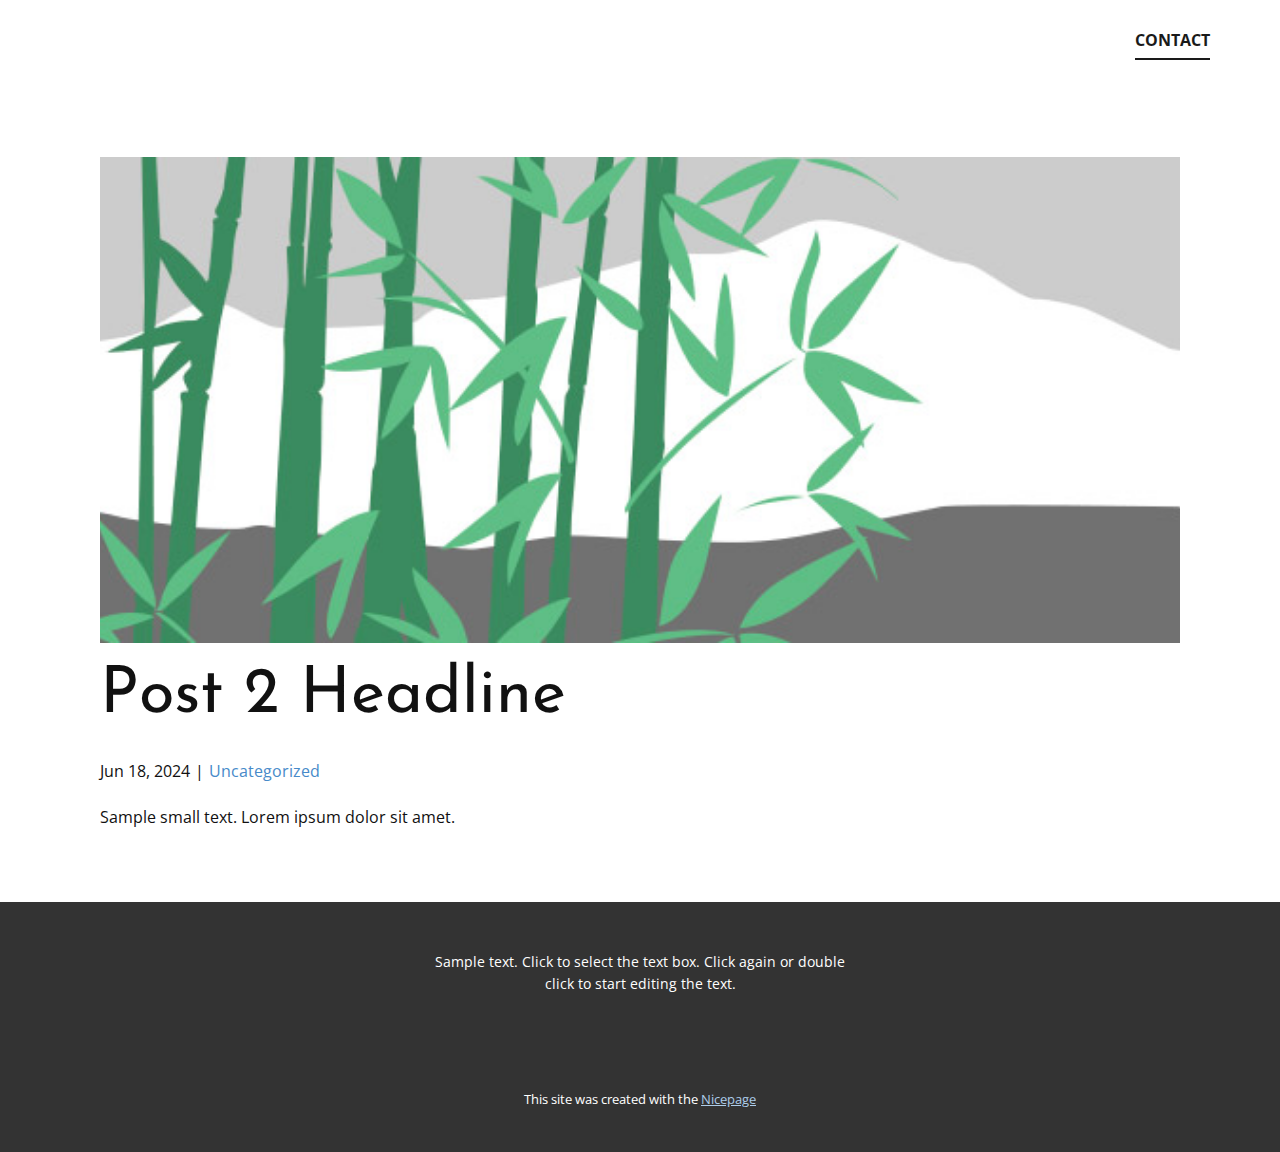
<file: blog/post-1.html>
<!DOCTYPE html>
<html style="font-size: 16px;" lang="en"><head>
    <meta name="viewport" content="width=device-width, initial-scale=1.0">
    <meta charset="utf-8">
    <meta name="keywords" content="Post 1 Headline">
    <meta name="description" content="">
    <title>Post 2 Headline</title>
    <link rel="stylesheet" href="../nicepage.css" media="screen">
<link rel="stylesheet" href="../Post-Template.css" media="screen">
    <script class="u-script" type="text/javascript" src="../jquery.js" defer=""></script>
    <script class="u-script" type="text/javascript" src="../nicepage.js" defer=""></script>
    <meta name="generator" content="Nicepage 7.4.4, nicepage.com">
    
    
    
    <link id="u-theme-google-font" rel="stylesheet" href="https://fonts.googleapis.com/css?family=Open+Sans:300,300i,400,400i,500,500i,600,600i,700,700i,800,800i|Josefin+Sans:100,100i,200,200i,300,300i,400,400i,500,500i,600,600i,700,700i">
    <script type="application/ld+json">{
		"@context": "http://schema.org",
		"@type": "Organization",
		"name": "WebSite6283700"
}</script>
    <meta name="theme-color" content="#478ac9">
  <meta data-intl-tel-input-cdn-path="intlTelInput/"></head>
  <body data-path-to-root="./" data-include-products="false" class="u-body u-xl-mode" data-lang="en"><header class="u-clearfix u-header u-header" id="sec-ea3b" data-animation-name="" data-animation-duration="0" data-animation-delay="0" data-animation-direction=""><div class="u-clearfix u-sheet u-sheet-1">
        <nav class="u-menu u-menu-one-level u-offcanvas u-menu-1" data-responsive-from="MD">
          <div class="menu-collapse" style="font-size: 1rem; letter-spacing: 0px; font-weight: 700; text-transform: uppercase;">
            <a class="u-button-style u-custom-active-border-color u-custom-border u-custom-border-color u-custom-borders u-custom-hover-border-color u-custom-left-right-menu-spacing u-custom-padding-bottom u-custom-text-color u-custom-text-hover-color u-custom-top-bottom-menu-spacing u-hamburger-link u-nav-link u-text-active-palette-1-base u-text-hover-palette-2-base" href="#">
              <svg class="u-svg-link" viewBox="0 0 24 24"><use xlink:href="#menu-hamburger"></use></svg>
              <svg class="u-svg-content" version="1.1" id="menu-hamburger" viewBox="0 0 16 16" x="0px" y="0px" xmlns:xlink="http://www.w3.org/1999/xlink" xmlns="http://www.w3.org/2000/svg"><g><rect y="1" width="16" height="2"></rect><rect y="7" width="16" height="2"></rect><rect y="13" width="16" height="2"></rect>
</g></svg>
            </a>
          </div>
          <div class="u-custom-menu u-nav-container">
            <ul class="u-nav u-spacing-30 u-unstyled u-nav-1"><li class="u-nav-item"><a class="u-border-2 u-border-active-palette-1-base u-border-grey-90 u-border-hover-palette-1-base u-border-no-left u-border-no-right u-border-no-top u-button-style u-nav-link u-text-active-palette-1-base u-text-grey-90 u-text-hover-palette-1-base" href="../#carousel_ed2c" data-page-id="91855982" style="padding: 10px 0px;">CONTACT</a>
</li></ul>
          </div>
          <div class="u-custom-menu u-nav-container-collapse">
            <div class="u-black u-container-style u-inner-container-layout u-opacity u-opacity-95 u-sidenav">
              <div class="u-inner-container-layout u-sidenav-overflow">
                <div class="u-menu-close"></div>
                <ul class="u-align-center u-nav u-popupmenu-items u-unstyled u-nav-2"><li class="u-nav-item"><a class="u-button-style u-nav-link" href="../#carousel_ed2c" data-page-id="91855982">CONTACT</a>
</li></ul>
              </div>
            </div>
            <div class="u-black u-menu-overlay u-opacity u-opacity-70"></div>
          </div>
          <style class="menu-style">@media (max-width: 939px) {
                    [data-responsive-from="MD"] .u-nav-container {
                        display: none;
                    }
                    [data-responsive-from="MD"] .menu-collapse {
                        display: block;
                    }
                }</style>
        </nav>
      </div></header>
    <section class="u-align-center u-clearfix u-section-1" id="sec-83ec">
      <div class="u-clearfix u-sheet u-valign-middle-md u-valign-middle-sm u-valign-middle-xs u-sheet-1"><!--post_details--><!--post_details_options_json--><!--{"source":""}--><!--/post_details_options_json--><!--blog_post-->
        <div class="u-container-style u-expanded-width u-post-details u-post-details-1">
          <div class="u-container-layout u-valign-middle u-container-layout-1"><!--blog_post_image-->
            <img alt="" class="u-blog-control u-expanded-width u-image u-image-default u-image-1" src="../images/68f64b9d.jpeg"><!--/blog_post_image--><!--blog_post_header-->
            <h2 class="u-blog-control u-text u-text-1">Post 2 Headline</h2><!--/blog_post_header--><!--blog_post_metadata-->
            <div class="u-blog-control u-metadata u-metadata-1"><!--blog_post_metadata_date-->
              <span class="u-meta-date u-meta-icon">Jun 18, 2024</span><!--/blog_post_metadata_date--><!--blog_post_metadata_category-->
              <span class="u-meta-category u-meta-icon"><a href="../blog/blog.html#/blog-1///">Uncategorized</a></span><!--/blog_post_metadata_category--><!--blog_post_metadata_comments-->
              <!--/blog_post_metadata_comments-->
            </div><!--/blog_post_metadata--><!--blog_post_content-->
            <div class="u-align-justify u-blog-control u-post-content u-text u-text-2 fr-view">
  Sample small text. Lorem ipsum dolor sit amet.
  </div><!--/blog_post_content-->
          </div>
        </div><!--/blog_post--><!--/post_details-->
      </div>
    </section>
    
    
    
    <footer class="u-align-center u-clearfix u-container-align-center u-footer u-grey-80 u-footer" id="sec-fd35"><div class="u-clearfix u-sheet u-sheet-1">
        <p class="u-small-text u-text u-text-variant u-text-1">Sample text. Click to select the text box. Click again or double click to start editing the text.</p>
      </div></footer>
    <section class="u-backlink u-clearfix u-grey-80">
      <p class="u-text">
        <span>This site was created with the </span>
        <a class="u-link" href="https://nicepage.com/" target="_blank" rel="nofollow">
          <span>Nicepage</span>
        </a>
      </p>
    </section>
  
</body></html>
</file>
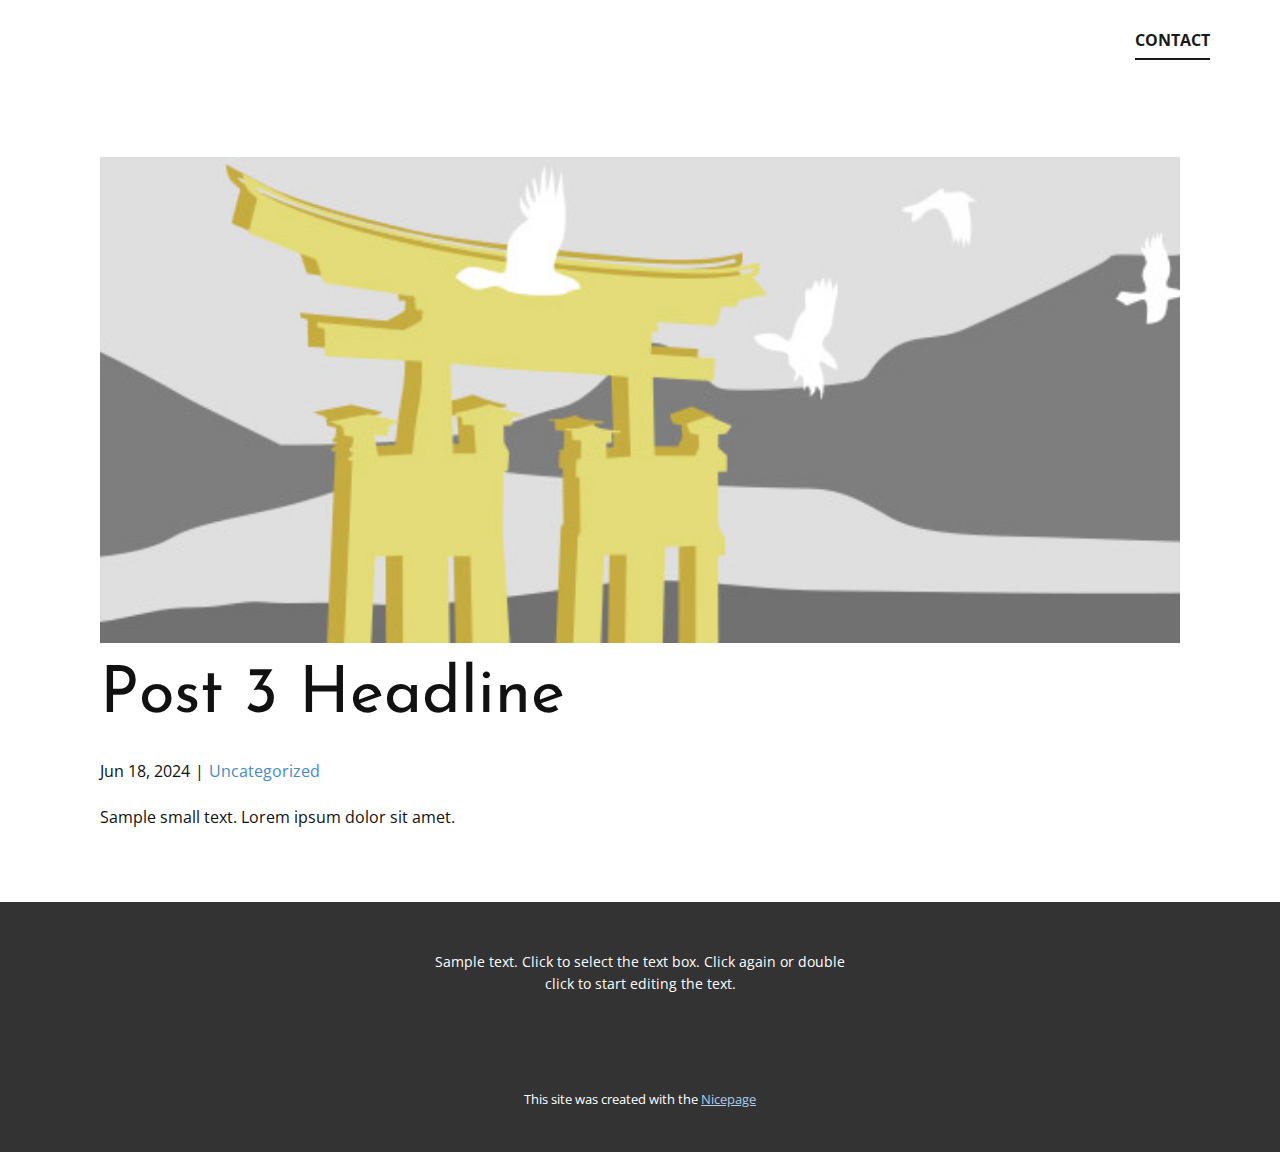
<file: blog/post-2.html>
<!DOCTYPE html>
<html style="font-size: 16px;" lang="en"><head>
    <meta name="viewport" content="width=device-width, initial-scale=1.0">
    <meta charset="utf-8">
    <meta name="keywords" content="Post 1 Headline">
    <meta name="description" content="">
    <title>Post 3 Headline</title>
    <link rel="stylesheet" href="../nicepage.css" media="screen">
<link rel="stylesheet" href="../Post-Template.css" media="screen">
    <script class="u-script" type="text/javascript" src="../jquery.js" defer=""></script>
    <script class="u-script" type="text/javascript" src="../nicepage.js" defer=""></script>
    <meta name="generator" content="Nicepage 7.4.4, nicepage.com">
    
    
    
    <link id="u-theme-google-font" rel="stylesheet" href="https://fonts.googleapis.com/css?family=Open+Sans:300,300i,400,400i,500,500i,600,600i,700,700i,800,800i|Josefin+Sans:100,100i,200,200i,300,300i,400,400i,500,500i,600,600i,700,700i">
    <script type="application/ld+json">{
		"@context": "http://schema.org",
		"@type": "Organization",
		"name": "WebSite6283700"
}</script>
    <meta name="theme-color" content="#478ac9">
  <meta data-intl-tel-input-cdn-path="intlTelInput/"></head>
  <body data-path-to-root="./" data-include-products="false" class="u-body u-xl-mode" data-lang="en"><header class="u-clearfix u-header u-header" id="sec-ea3b" data-animation-name="" data-animation-duration="0" data-animation-delay="0" data-animation-direction=""><div class="u-clearfix u-sheet u-sheet-1">
        <nav class="u-menu u-menu-one-level u-offcanvas u-menu-1" data-responsive-from="MD">
          <div class="menu-collapse" style="font-size: 1rem; letter-spacing: 0px; font-weight: 700; text-transform: uppercase;">
            <a class="u-button-style u-custom-active-border-color u-custom-border u-custom-border-color u-custom-borders u-custom-hover-border-color u-custom-left-right-menu-spacing u-custom-padding-bottom u-custom-text-color u-custom-text-hover-color u-custom-top-bottom-menu-spacing u-hamburger-link u-nav-link u-text-active-palette-1-base u-text-hover-palette-2-base" href="#">
              <svg class="u-svg-link" viewBox="0 0 24 24"><use xlink:href="#menu-hamburger"></use></svg>
              <svg class="u-svg-content" version="1.1" id="menu-hamburger" viewBox="0 0 16 16" x="0px" y="0px" xmlns:xlink="http://www.w3.org/1999/xlink" xmlns="http://www.w3.org/2000/svg"><g><rect y="1" width="16" height="2"></rect><rect y="7" width="16" height="2"></rect><rect y="13" width="16" height="2"></rect>
</g></svg>
            </a>
          </div>
          <div class="u-custom-menu u-nav-container">
            <ul class="u-nav u-spacing-30 u-unstyled u-nav-1"><li class="u-nav-item"><a class="u-border-2 u-border-active-palette-1-base u-border-grey-90 u-border-hover-palette-1-base u-border-no-left u-border-no-right u-border-no-top u-button-style u-nav-link u-text-active-palette-1-base u-text-grey-90 u-text-hover-palette-1-base" href="../#carousel_ed2c" data-page-id="91855982" style="padding: 10px 0px;">CONTACT</a>
</li></ul>
          </div>
          <div class="u-custom-menu u-nav-container-collapse">
            <div class="u-black u-container-style u-inner-container-layout u-opacity u-opacity-95 u-sidenav">
              <div class="u-inner-container-layout u-sidenav-overflow">
                <div class="u-menu-close"></div>
                <ul class="u-align-center u-nav u-popupmenu-items u-unstyled u-nav-2"><li class="u-nav-item"><a class="u-button-style u-nav-link" href="../#carousel_ed2c" data-page-id="91855982">CONTACT</a>
</li></ul>
              </div>
            </div>
            <div class="u-black u-menu-overlay u-opacity u-opacity-70"></div>
          </div>
          <style class="menu-style">@media (max-width: 939px) {
                    [data-responsive-from="MD"] .u-nav-container {
                        display: none;
                    }
                    [data-responsive-from="MD"] .menu-collapse {
                        display: block;
                    }
                }</style>
        </nav>
      </div></header>
    <section class="u-align-center u-clearfix u-section-1" id="sec-83ec">
      <div class="u-clearfix u-sheet u-valign-middle-md u-valign-middle-sm u-valign-middle-xs u-sheet-1"><!--post_details--><!--post_details_options_json--><!--{"source":""}--><!--/post_details_options_json--><!--blog_post-->
        <div class="u-container-style u-expanded-width u-post-details u-post-details-1">
          <div class="u-container-layout u-valign-middle u-container-layout-1"><!--blog_post_image-->
            <img alt="" class="u-blog-control u-expanded-width u-image u-image-default u-image-1" src="../images/8ad73f3c.jpeg"><!--/blog_post_image--><!--blog_post_header-->
            <h2 class="u-blog-control u-text u-text-1">Post 3 Headline</h2><!--/blog_post_header--><!--blog_post_metadata-->
            <div class="u-blog-control u-metadata u-metadata-1"><!--blog_post_metadata_date-->
              <span class="u-meta-date u-meta-icon">Jun 18, 2024</span><!--/blog_post_metadata_date--><!--blog_post_metadata_category-->
              <span class="u-meta-category u-meta-icon"><a href="../blog/blog.html#/blog-1///">Uncategorized</a></span><!--/blog_post_metadata_category--><!--blog_post_metadata_comments-->
              <!--/blog_post_metadata_comments-->
            </div><!--/blog_post_metadata--><!--blog_post_content-->
            <div class="u-align-justify u-blog-control u-post-content u-text u-text-2 fr-view">
  Sample small text. Lorem ipsum dolor sit amet.
  </div><!--/blog_post_content-->
          </div>
        </div><!--/blog_post--><!--/post_details-->
      </div>
    </section>
    
    
    
    <footer class="u-align-center u-clearfix u-container-align-center u-footer u-grey-80 u-footer" id="sec-fd35"><div class="u-clearfix u-sheet u-sheet-1">
        <p class="u-small-text u-text u-text-variant u-text-1">Sample text. Click to select the text box. Click again or double click to start editing the text.</p>
      </div></footer>
    <section class="u-backlink u-clearfix u-grey-80">
      <p class="u-text">
        <span>This site was created with the </span>
        <a class="u-link" href="https://nicepage.com/" target="_blank" rel="nofollow">
          <span>Nicepage</span>
        </a>
      </p>
    </section>
  
</body></html>
</file>
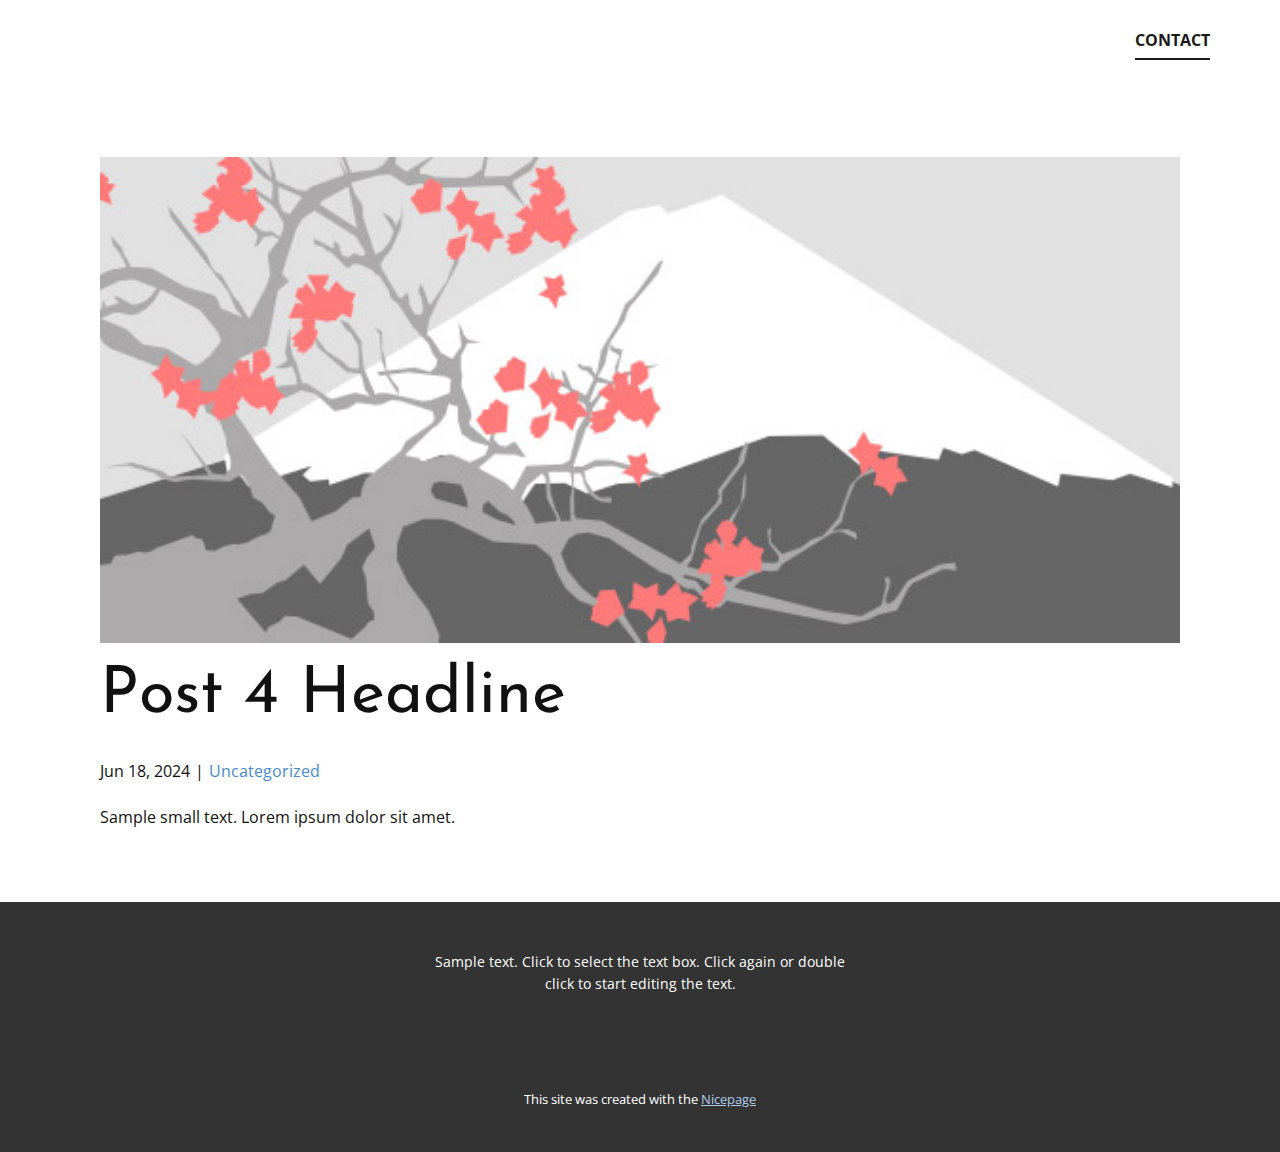
<file: blog/post-3.html>
<!DOCTYPE html>
<html style="font-size: 16px;" lang="en"><head>
    <meta name="viewport" content="width=device-width, initial-scale=1.0">
    <meta charset="utf-8">
    <meta name="keywords" content="Post 1 Headline">
    <meta name="description" content="">
    <title>Post 4 Headline</title>
    <link rel="stylesheet" href="../nicepage.css" media="screen">
<link rel="stylesheet" href="../Post-Template.css" media="screen">
    <script class="u-script" type="text/javascript" src="../jquery.js" defer=""></script>
    <script class="u-script" type="text/javascript" src="../nicepage.js" defer=""></script>
    <meta name="generator" content="Nicepage 7.4.4, nicepage.com">
    
    
    
    <link id="u-theme-google-font" rel="stylesheet" href="https://fonts.googleapis.com/css?family=Open+Sans:300,300i,400,400i,500,500i,600,600i,700,700i,800,800i|Josefin+Sans:100,100i,200,200i,300,300i,400,400i,500,500i,600,600i,700,700i">
    <script type="application/ld+json">{
		"@context": "http://schema.org",
		"@type": "Organization",
		"name": "WebSite6283700"
}</script>
    <meta name="theme-color" content="#478ac9">
  <meta data-intl-tel-input-cdn-path="intlTelInput/"></head>
  <body data-path-to-root="./" data-include-products="false" class="u-body u-xl-mode" data-lang="en"><header class="u-clearfix u-header u-header" id="sec-ea3b" data-animation-name="" data-animation-duration="0" data-animation-delay="0" data-animation-direction=""><div class="u-clearfix u-sheet u-sheet-1">
        <nav class="u-menu u-menu-one-level u-offcanvas u-menu-1" data-responsive-from="MD">
          <div class="menu-collapse" style="font-size: 1rem; letter-spacing: 0px; font-weight: 700; text-transform: uppercase;">
            <a class="u-button-style u-custom-active-border-color u-custom-border u-custom-border-color u-custom-borders u-custom-hover-border-color u-custom-left-right-menu-spacing u-custom-padding-bottom u-custom-text-color u-custom-text-hover-color u-custom-top-bottom-menu-spacing u-hamburger-link u-nav-link u-text-active-palette-1-base u-text-hover-palette-2-base" href="#">
              <svg class="u-svg-link" viewBox="0 0 24 24"><use xlink:href="#menu-hamburger"></use></svg>
              <svg class="u-svg-content" version="1.1" id="menu-hamburger" viewBox="0 0 16 16" x="0px" y="0px" xmlns:xlink="http://www.w3.org/1999/xlink" xmlns="http://www.w3.org/2000/svg"><g><rect y="1" width="16" height="2"></rect><rect y="7" width="16" height="2"></rect><rect y="13" width="16" height="2"></rect>
</g></svg>
            </a>
          </div>
          <div class="u-custom-menu u-nav-container">
            <ul class="u-nav u-spacing-30 u-unstyled u-nav-1"><li class="u-nav-item"><a class="u-border-2 u-border-active-palette-1-base u-border-grey-90 u-border-hover-palette-1-base u-border-no-left u-border-no-right u-border-no-top u-button-style u-nav-link u-text-active-palette-1-base u-text-grey-90 u-text-hover-palette-1-base" href="../#carousel_ed2c" data-page-id="91855982" style="padding: 10px 0px;">CONTACT</a>
</li></ul>
          </div>
          <div class="u-custom-menu u-nav-container-collapse">
            <div class="u-black u-container-style u-inner-container-layout u-opacity u-opacity-95 u-sidenav">
              <div class="u-inner-container-layout u-sidenav-overflow">
                <div class="u-menu-close"></div>
                <ul class="u-align-center u-nav u-popupmenu-items u-unstyled u-nav-2"><li class="u-nav-item"><a class="u-button-style u-nav-link" href="../#carousel_ed2c" data-page-id="91855982">CONTACT</a>
</li></ul>
              </div>
            </div>
            <div class="u-black u-menu-overlay u-opacity u-opacity-70"></div>
          </div>
          <style class="menu-style">@media (max-width: 939px) {
                    [data-responsive-from="MD"] .u-nav-container {
                        display: none;
                    }
                    [data-responsive-from="MD"] .menu-collapse {
                        display: block;
                    }
                }</style>
        </nav>
      </div></header>
    <section class="u-align-center u-clearfix u-section-1" id="sec-83ec">
      <div class="u-clearfix u-sheet u-valign-middle-md u-valign-middle-sm u-valign-middle-xs u-sheet-1"><!--post_details--><!--post_details_options_json--><!--{"source":""}--><!--/post_details_options_json--><!--blog_post-->
        <div class="u-container-style u-expanded-width u-post-details u-post-details-1">
          <div class="u-container-layout u-valign-middle u-container-layout-1"><!--blog_post_image-->
            <img alt="" class="u-blog-control u-expanded-width u-image u-image-default u-image-1" src="../images/0fd3416c.jpeg"><!--/blog_post_image--><!--blog_post_header-->
            <h2 class="u-blog-control u-text u-text-1">Post 4 Headline</h2><!--/blog_post_header--><!--blog_post_metadata-->
            <div class="u-blog-control u-metadata u-metadata-1"><!--blog_post_metadata_date-->
              <span class="u-meta-date u-meta-icon">Jun 18, 2024</span><!--/blog_post_metadata_date--><!--blog_post_metadata_category-->
              <span class="u-meta-category u-meta-icon"><a href="../blog/blog.html#/blog-1///">Uncategorized</a></span><!--/blog_post_metadata_category--><!--blog_post_metadata_comments-->
              <!--/blog_post_metadata_comments-->
            </div><!--/blog_post_metadata--><!--blog_post_content-->
            <div class="u-align-justify u-blog-control u-post-content u-text u-text-2 fr-view">
  Sample small text. Lorem ipsum dolor sit amet.
  </div><!--/blog_post_content-->
          </div>
        </div><!--/blog_post--><!--/post_details-->
      </div>
    </section>
    
    
    
    <footer class="u-align-center u-clearfix u-container-align-center u-footer u-grey-80 u-footer" id="sec-fd35"><div class="u-clearfix u-sheet u-sheet-1">
        <p class="u-small-text u-text u-text-variant u-text-1">Sample text. Click to select the text box. Click again or double click to start editing the text.</p>
      </div></footer>
    <section class="u-backlink u-clearfix u-grey-80">
      <p class="u-text">
        <span>This site was created with the </span>
        <a class="u-link" href="https://nicepage.com/" target="_blank" rel="nofollow">
          <span>Nicepage</span>
        </a>
      </p>
    </section>
  
</body></html>
</file>
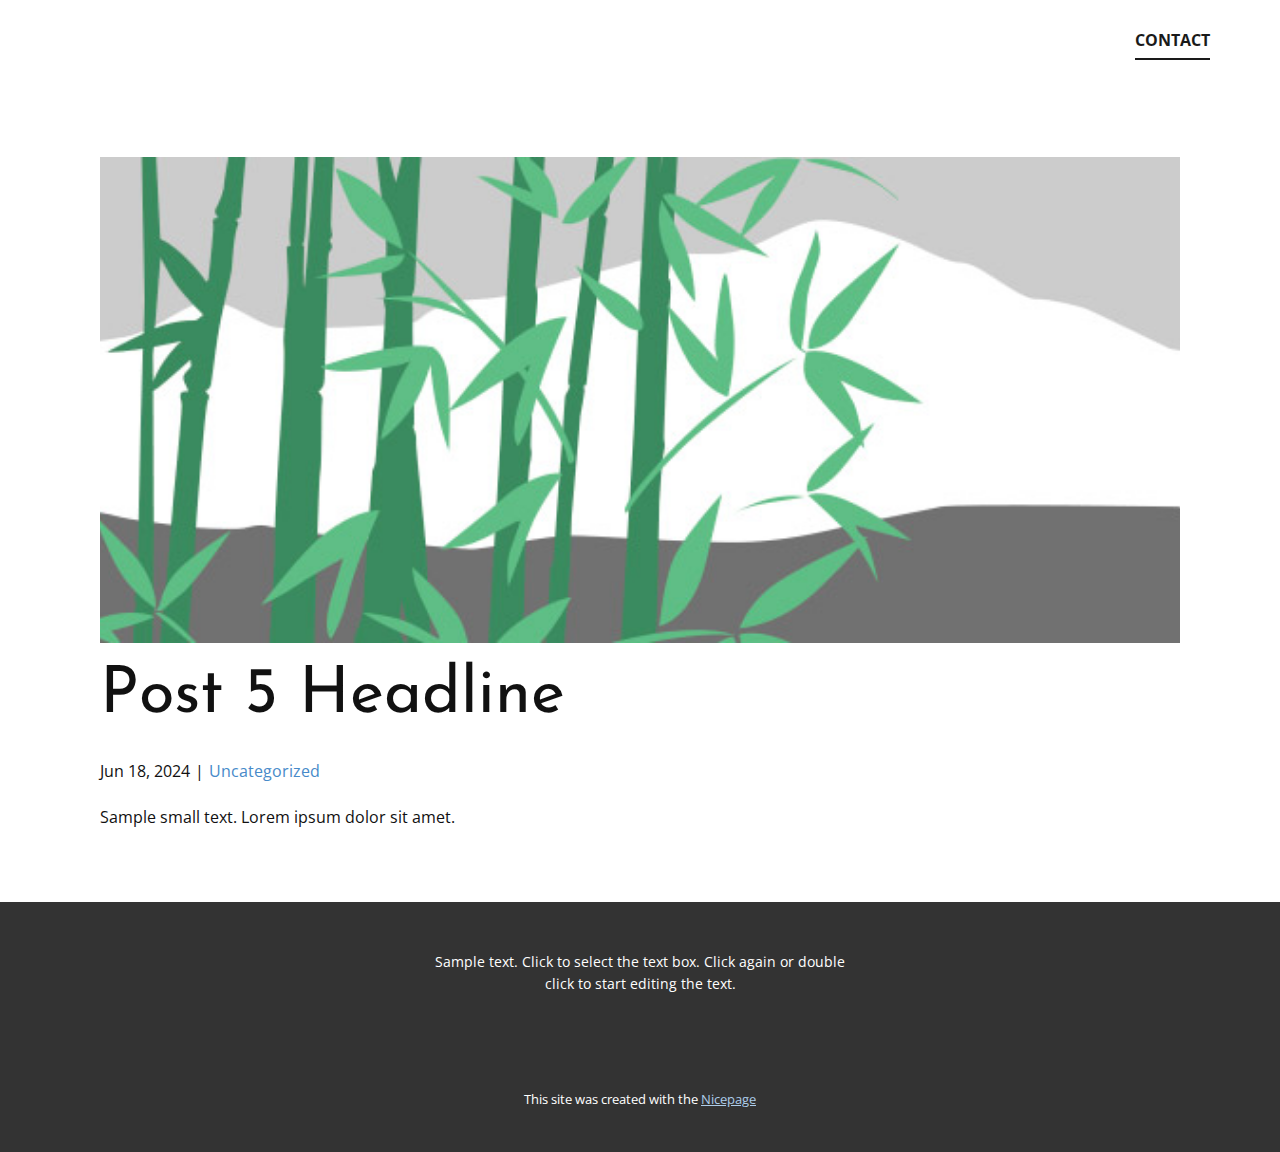
<file: blog/post-4.html>
<!DOCTYPE html>
<html style="font-size: 16px;" lang="en"><head>
    <meta name="viewport" content="width=device-width, initial-scale=1.0">
    <meta charset="utf-8">
    <meta name="keywords" content="Post 1 Headline">
    <meta name="description" content="">
    <title>Post 5 Headline</title>
    <link rel="stylesheet" href="../nicepage.css" media="screen">
<link rel="stylesheet" href="../Post-Template.css" media="screen">
    <script class="u-script" type="text/javascript" src="../jquery.js" defer=""></script>
    <script class="u-script" type="text/javascript" src="../nicepage.js" defer=""></script>
    <meta name="generator" content="Nicepage 7.4.4, nicepage.com">
    
    
    
    <link id="u-theme-google-font" rel="stylesheet" href="https://fonts.googleapis.com/css?family=Open+Sans:300,300i,400,400i,500,500i,600,600i,700,700i,800,800i|Josefin+Sans:100,100i,200,200i,300,300i,400,400i,500,500i,600,600i,700,700i">
    <script type="application/ld+json">{
		"@context": "http://schema.org",
		"@type": "Organization",
		"name": "WebSite6283700"
}</script>
    <meta name="theme-color" content="#478ac9">
  <meta data-intl-tel-input-cdn-path="intlTelInput/"></head>
  <body data-path-to-root="./" data-include-products="false" class="u-body u-xl-mode" data-lang="en"><header class="u-clearfix u-header u-header" id="sec-ea3b" data-animation-name="" data-animation-duration="0" data-animation-delay="0" data-animation-direction=""><div class="u-clearfix u-sheet u-sheet-1">
        <nav class="u-menu u-menu-one-level u-offcanvas u-menu-1" data-responsive-from="MD">
          <div class="menu-collapse" style="font-size: 1rem; letter-spacing: 0px; font-weight: 700; text-transform: uppercase;">
            <a class="u-button-style u-custom-active-border-color u-custom-border u-custom-border-color u-custom-borders u-custom-hover-border-color u-custom-left-right-menu-spacing u-custom-padding-bottom u-custom-text-color u-custom-text-hover-color u-custom-top-bottom-menu-spacing u-hamburger-link u-nav-link u-text-active-palette-1-base u-text-hover-palette-2-base" href="#">
              <svg class="u-svg-link" viewBox="0 0 24 24"><use xlink:href="#menu-hamburger"></use></svg>
              <svg class="u-svg-content" version="1.1" id="menu-hamburger" viewBox="0 0 16 16" x="0px" y="0px" xmlns:xlink="http://www.w3.org/1999/xlink" xmlns="http://www.w3.org/2000/svg"><g><rect y="1" width="16" height="2"></rect><rect y="7" width="16" height="2"></rect><rect y="13" width="16" height="2"></rect>
</g></svg>
            </a>
          </div>
          <div class="u-custom-menu u-nav-container">
            <ul class="u-nav u-spacing-30 u-unstyled u-nav-1"><li class="u-nav-item"><a class="u-border-2 u-border-active-palette-1-base u-border-grey-90 u-border-hover-palette-1-base u-border-no-left u-border-no-right u-border-no-top u-button-style u-nav-link u-text-active-palette-1-base u-text-grey-90 u-text-hover-palette-1-base" href="../#carousel_ed2c" data-page-id="91855982" style="padding: 10px 0px;">CONTACT</a>
</li></ul>
          </div>
          <div class="u-custom-menu u-nav-container-collapse">
            <div class="u-black u-container-style u-inner-container-layout u-opacity u-opacity-95 u-sidenav">
              <div class="u-inner-container-layout u-sidenav-overflow">
                <div class="u-menu-close"></div>
                <ul class="u-align-center u-nav u-popupmenu-items u-unstyled u-nav-2"><li class="u-nav-item"><a class="u-button-style u-nav-link" href="../#carousel_ed2c" data-page-id="91855982">CONTACT</a>
</li></ul>
              </div>
            </div>
            <div class="u-black u-menu-overlay u-opacity u-opacity-70"></div>
          </div>
          <style class="menu-style">@media (max-width: 939px) {
                    [data-responsive-from="MD"] .u-nav-container {
                        display: none;
                    }
                    [data-responsive-from="MD"] .menu-collapse {
                        display: block;
                    }
                }</style>
        </nav>
      </div></header>
    <section class="u-align-center u-clearfix u-section-1" id="sec-83ec">
      <div class="u-clearfix u-sheet u-valign-middle-md u-valign-middle-sm u-valign-middle-xs u-sheet-1"><!--post_details--><!--post_details_options_json--><!--{"source":""}--><!--/post_details_options_json--><!--blog_post-->
        <div class="u-container-style u-expanded-width u-post-details u-post-details-1">
          <div class="u-container-layout u-valign-middle u-container-layout-1"><!--blog_post_image-->
            <img alt="" class="u-blog-control u-expanded-width u-image u-image-default u-image-1" src="../images/68f64b9d.jpeg"><!--/blog_post_image--><!--blog_post_header-->
            <h2 class="u-blog-control u-text u-text-1">Post 5 Headline</h2><!--/blog_post_header--><!--blog_post_metadata-->
            <div class="u-blog-control u-metadata u-metadata-1"><!--blog_post_metadata_date-->
              <span class="u-meta-date u-meta-icon">Jun 18, 2024</span><!--/blog_post_metadata_date--><!--blog_post_metadata_category-->
              <span class="u-meta-category u-meta-icon"><a href="../blog/blog.html#/blog-1///">Uncategorized</a></span><!--/blog_post_metadata_category--><!--blog_post_metadata_comments-->
              <!--/blog_post_metadata_comments-->
            </div><!--/blog_post_metadata--><!--blog_post_content-->
            <div class="u-align-justify u-blog-control u-post-content u-text u-text-2 fr-view">
  Sample small text. Lorem ipsum dolor sit amet.
  </div><!--/blog_post_content-->
          </div>
        </div><!--/blog_post--><!--/post_details-->
      </div>
    </section>
    
    
    
    <footer class="u-align-center u-clearfix u-container-align-center u-footer u-grey-80 u-footer" id="sec-fd35"><div class="u-clearfix u-sheet u-sheet-1">
        <p class="u-small-text u-text u-text-variant u-text-1">Sample text. Click to select the text box. Click again or double click to start editing the text.</p>
      </div></footer>
    <section class="u-backlink u-clearfix u-grey-80">
      <p class="u-text">
        <span>This site was created with the </span>
        <a class="u-link" href="https://nicepage.com/" target="_blank" rel="nofollow">
          <span>Nicepage</span>
        </a>
      </p>
    </section>
  
</body></html>
</file>
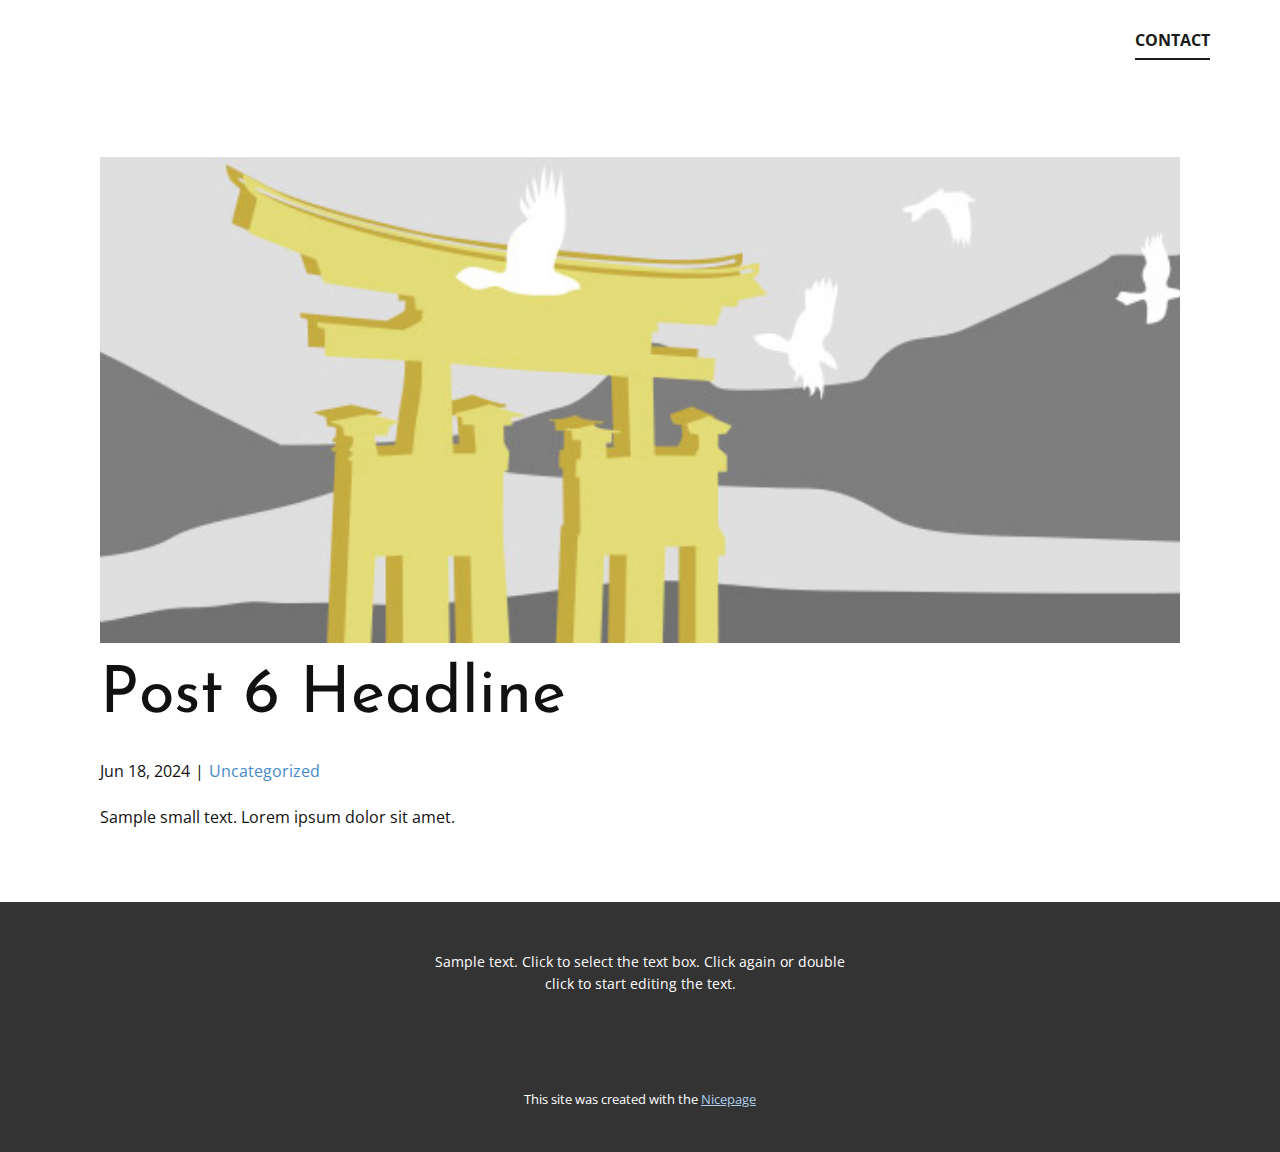
<file: blog/post-5.html>
<!DOCTYPE html>
<html style="font-size: 16px;" lang="en"><head>
    <meta name="viewport" content="width=device-width, initial-scale=1.0">
    <meta charset="utf-8">
    <meta name="keywords" content="Post 1 Headline">
    <meta name="description" content="">
    <title>Post 6 Headline</title>
    <link rel="stylesheet" href="../nicepage.css" media="screen">
<link rel="stylesheet" href="../Post-Template.css" media="screen">
    <script class="u-script" type="text/javascript" src="../jquery.js" defer=""></script>
    <script class="u-script" type="text/javascript" src="../nicepage.js" defer=""></script>
    <meta name="generator" content="Nicepage 7.4.4, nicepage.com">
    
    
    
    <link id="u-theme-google-font" rel="stylesheet" href="https://fonts.googleapis.com/css?family=Open+Sans:300,300i,400,400i,500,500i,600,600i,700,700i,800,800i|Josefin+Sans:100,100i,200,200i,300,300i,400,400i,500,500i,600,600i,700,700i">
    <script type="application/ld+json">{
		"@context": "http://schema.org",
		"@type": "Organization",
		"name": "WebSite6283700"
}</script>
    <meta name="theme-color" content="#478ac9">
  <meta data-intl-tel-input-cdn-path="intlTelInput/"></head>
  <body data-path-to-root="./" data-include-products="false" class="u-body u-xl-mode" data-lang="en"><header class="u-clearfix u-header u-header" id="sec-ea3b" data-animation-name="" data-animation-duration="0" data-animation-delay="0" data-animation-direction=""><div class="u-clearfix u-sheet u-sheet-1">
        <nav class="u-menu u-menu-one-level u-offcanvas u-menu-1" data-responsive-from="MD">
          <div class="menu-collapse" style="font-size: 1rem; letter-spacing: 0px; font-weight: 700; text-transform: uppercase;">
            <a class="u-button-style u-custom-active-border-color u-custom-border u-custom-border-color u-custom-borders u-custom-hover-border-color u-custom-left-right-menu-spacing u-custom-padding-bottom u-custom-text-color u-custom-text-hover-color u-custom-top-bottom-menu-spacing u-hamburger-link u-nav-link u-text-active-palette-1-base u-text-hover-palette-2-base" href="#">
              <svg class="u-svg-link" viewBox="0 0 24 24"><use xlink:href="#menu-hamburger"></use></svg>
              <svg class="u-svg-content" version="1.1" id="menu-hamburger" viewBox="0 0 16 16" x="0px" y="0px" xmlns:xlink="http://www.w3.org/1999/xlink" xmlns="http://www.w3.org/2000/svg"><g><rect y="1" width="16" height="2"></rect><rect y="7" width="16" height="2"></rect><rect y="13" width="16" height="2"></rect>
</g></svg>
            </a>
          </div>
          <div class="u-custom-menu u-nav-container">
            <ul class="u-nav u-spacing-30 u-unstyled u-nav-1"><li class="u-nav-item"><a class="u-border-2 u-border-active-palette-1-base u-border-grey-90 u-border-hover-palette-1-base u-border-no-left u-border-no-right u-border-no-top u-button-style u-nav-link u-text-active-palette-1-base u-text-grey-90 u-text-hover-palette-1-base" href="../#carousel_ed2c" data-page-id="91855982" style="padding: 10px 0px;">CONTACT</a>
</li></ul>
          </div>
          <div class="u-custom-menu u-nav-container-collapse">
            <div class="u-black u-container-style u-inner-container-layout u-opacity u-opacity-95 u-sidenav">
              <div class="u-inner-container-layout u-sidenav-overflow">
                <div class="u-menu-close"></div>
                <ul class="u-align-center u-nav u-popupmenu-items u-unstyled u-nav-2"><li class="u-nav-item"><a class="u-button-style u-nav-link" href="../#carousel_ed2c" data-page-id="91855982">CONTACT</a>
</li></ul>
              </div>
            </div>
            <div class="u-black u-menu-overlay u-opacity u-opacity-70"></div>
          </div>
          <style class="menu-style">@media (max-width: 939px) {
                    [data-responsive-from="MD"] .u-nav-container {
                        display: none;
                    }
                    [data-responsive-from="MD"] .menu-collapse {
                        display: block;
                    }
                }</style>
        </nav>
      </div></header>
    <section class="u-align-center u-clearfix u-section-1" id="sec-83ec">
      <div class="u-clearfix u-sheet u-valign-middle-md u-valign-middle-sm u-valign-middle-xs u-sheet-1"><!--post_details--><!--post_details_options_json--><!--{"source":""}--><!--/post_details_options_json--><!--blog_post-->
        <div class="u-container-style u-expanded-width u-post-details u-post-details-1">
          <div class="u-container-layout u-valign-middle u-container-layout-1"><!--blog_post_image-->
            <img alt="" class="u-blog-control u-expanded-width u-image u-image-default u-image-1" src="../images/8ad73f3c.jpeg"><!--/blog_post_image--><!--blog_post_header-->
            <h2 class="u-blog-control u-text u-text-1">Post 6 Headline</h2><!--/blog_post_header--><!--blog_post_metadata-->
            <div class="u-blog-control u-metadata u-metadata-1"><!--blog_post_metadata_date-->
              <span class="u-meta-date u-meta-icon">Jun 18, 2024</span><!--/blog_post_metadata_date--><!--blog_post_metadata_category-->
              <span class="u-meta-category u-meta-icon"><a href="../blog/blog.html#/blog-1///">Uncategorized</a></span><!--/blog_post_metadata_category--><!--blog_post_metadata_comments-->
              <!--/blog_post_metadata_comments-->
            </div><!--/blog_post_metadata--><!--blog_post_content-->
            <div class="u-align-justify u-blog-control u-post-content u-text u-text-2 fr-view">
  Sample small text. Lorem ipsum dolor sit amet.
  </div><!--/blog_post_content-->
          </div>
        </div><!--/blog_post--><!--/post_details-->
      </div>
    </section>
    
    
    
    <footer class="u-align-center u-clearfix u-container-align-center u-footer u-grey-80 u-footer" id="sec-fd35"><div class="u-clearfix u-sheet u-sheet-1">
        <p class="u-small-text u-text u-text-variant u-text-1">Sample text. Click to select the text box. Click again or double click to start editing the text.</p>
      </div></footer>
    <section class="u-backlink u-clearfix u-grey-80">
      <p class="u-text">
        <span>This site was created with the </span>
        <a class="u-link" href="https://nicepage.com/" target="_blank" rel="nofollow">
          <span>Nicepage</span>
        </a>
      </p>
    </section>
  
</body></html>
</file>
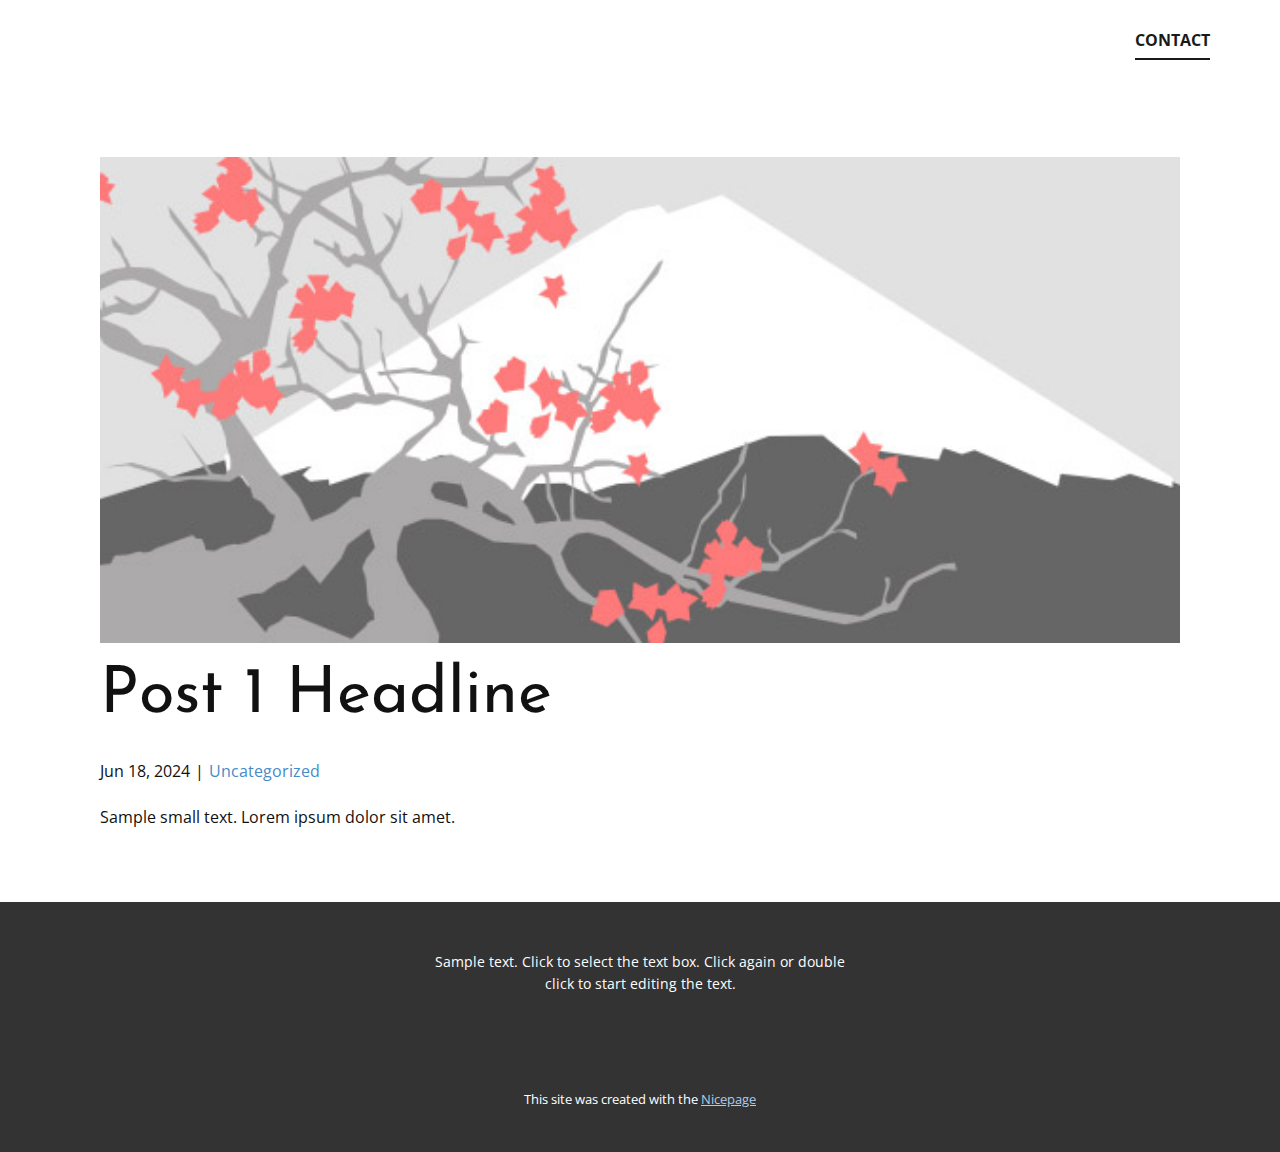
<file: blog/post.html>
<!DOCTYPE html>
<html style="font-size: 16px;" lang="en"><head>
    <meta name="viewport" content="width=device-width, initial-scale=1.0">
    <meta charset="utf-8">
    <meta name="keywords" content="Post 1 Headline">
    <meta name="description" content="">
    <title>Post 1 Headline</title>
    <link rel="stylesheet" href="../nicepage.css" media="screen">
<link rel="stylesheet" href="../Post-Template.css" media="screen">
    <script class="u-script" type="text/javascript" src="../jquery.js" defer=""></script>
    <script class="u-script" type="text/javascript" src="../nicepage.js" defer=""></script>
    <meta name="generator" content="Nicepage 7.4.4, nicepage.com">
    
    
    
    <link id="u-theme-google-font" rel="stylesheet" href="https://fonts.googleapis.com/css?family=Open+Sans:300,300i,400,400i,500,500i,600,600i,700,700i,800,800i|Josefin+Sans:100,100i,200,200i,300,300i,400,400i,500,500i,600,600i,700,700i">
    <script type="application/ld+json">{
		"@context": "http://schema.org",
		"@type": "Organization",
		"name": "WebSite6283700"
}</script>
    <meta name="theme-color" content="#478ac9">
  <meta data-intl-tel-input-cdn-path="intlTelInput/"></head>
  <body data-path-to-root="./" data-include-products="false" class="u-body u-xl-mode" data-lang="en"><header class="u-clearfix u-header u-header" id="sec-ea3b" data-animation-name="" data-animation-duration="0" data-animation-delay="0" data-animation-direction=""><div class="u-clearfix u-sheet u-sheet-1">
        <nav class="u-menu u-menu-one-level u-offcanvas u-menu-1" data-responsive-from="MD">
          <div class="menu-collapse" style="font-size: 1rem; letter-spacing: 0px; font-weight: 700; text-transform: uppercase;">
            <a class="u-button-style u-custom-active-border-color u-custom-border u-custom-border-color u-custom-borders u-custom-hover-border-color u-custom-left-right-menu-spacing u-custom-padding-bottom u-custom-text-color u-custom-text-hover-color u-custom-top-bottom-menu-spacing u-hamburger-link u-nav-link u-text-active-palette-1-base u-text-hover-palette-2-base" href="#">
              <svg class="u-svg-link" viewBox="0 0 24 24"><use xlink:href="#menu-hamburger"></use></svg>
              <svg class="u-svg-content" version="1.1" id="menu-hamburger" viewBox="0 0 16 16" x="0px" y="0px" xmlns:xlink="http://www.w3.org/1999/xlink" xmlns="http://www.w3.org/2000/svg"><g><rect y="1" width="16" height="2"></rect><rect y="7" width="16" height="2"></rect><rect y="13" width="16" height="2"></rect>
</g></svg>
            </a>
          </div>
          <div class="u-custom-menu u-nav-container">
            <ul class="u-nav u-spacing-30 u-unstyled u-nav-1"><li class="u-nav-item"><a class="u-border-2 u-border-active-palette-1-base u-border-grey-90 u-border-hover-palette-1-base u-border-no-left u-border-no-right u-border-no-top u-button-style u-nav-link u-text-active-palette-1-base u-text-grey-90 u-text-hover-palette-1-base" href="../#carousel_ed2c" data-page-id="91855982" style="padding: 10px 0px;">CONTACT</a>
</li></ul>
          </div>
          <div class="u-custom-menu u-nav-container-collapse">
            <div class="u-black u-container-style u-inner-container-layout u-opacity u-opacity-95 u-sidenav">
              <div class="u-inner-container-layout u-sidenav-overflow">
                <div class="u-menu-close"></div>
                <ul class="u-align-center u-nav u-popupmenu-items u-unstyled u-nav-2"><li class="u-nav-item"><a class="u-button-style u-nav-link" href="../#carousel_ed2c" data-page-id="91855982">CONTACT</a>
</li></ul>
              </div>
            </div>
            <div class="u-black u-menu-overlay u-opacity u-opacity-70"></div>
          </div>
          <style class="menu-style">@media (max-width: 939px) {
                    [data-responsive-from="MD"] .u-nav-container {
                        display: none;
                    }
                    [data-responsive-from="MD"] .menu-collapse {
                        display: block;
                    }
                }</style>
        </nav>
      </div></header>
    <section class="u-align-center u-clearfix u-section-1" id="sec-83ec">
      <div class="u-clearfix u-sheet u-valign-middle-md u-valign-middle-sm u-valign-middle-xs u-sheet-1"><!--post_details--><!--post_details_options_json--><!--{"source":""}--><!--/post_details_options_json--><!--blog_post-->
        <div class="u-container-style u-expanded-width u-post-details u-post-details-1">
          <div class="u-container-layout u-valign-middle u-container-layout-1"><!--blog_post_image-->
            <img alt="" class="u-blog-control u-expanded-width u-image u-image-default u-image-1" src="../images/0fd3416c.jpeg"><!--/blog_post_image--><!--blog_post_header-->
            <h2 class="u-blog-control u-text u-text-1">Post 1 Headline</h2><!--/blog_post_header--><!--blog_post_metadata-->
            <div class="u-blog-control u-metadata u-metadata-1"><!--blog_post_metadata_date-->
              <span class="u-meta-date u-meta-icon">Jun 18, 2024</span><!--/blog_post_metadata_date--><!--blog_post_metadata_category-->
              <span class="u-meta-category u-meta-icon"><a href="../blog/blog.html#/blog-1///">Uncategorized</a></span><!--/blog_post_metadata_category--><!--blog_post_metadata_comments-->
              <!--/blog_post_metadata_comments-->
            </div><!--/blog_post_metadata--><!--blog_post_content-->
            <div class="u-align-justify u-blog-control u-post-content u-text u-text-2 fr-view">
  Sample small text. Lorem ipsum dolor sit amet.
  </div><!--/blog_post_content-->
          </div>
        </div><!--/blog_post--><!--/post_details-->
      </div>
    </section>
    
    
    
    <footer class="u-align-center u-clearfix u-container-align-center u-footer u-grey-80 u-footer" id="sec-fd35"><div class="u-clearfix u-sheet u-sheet-1">
        <p class="u-small-text u-text u-text-variant u-text-1">Sample text. Click to select the text box. Click again or double click to start editing the text.</p>
      </div></footer>
    <section class="u-backlink u-clearfix u-grey-80">
      <p class="u-text">
        <span>This site was created with the </span>
        <a class="u-link" href="https://nicepage.com/" target="_blank" rel="nofollow">
          <span>Nicepage</span>
        </a>
      </p>
    </section>
  
</body></html>
</file>
